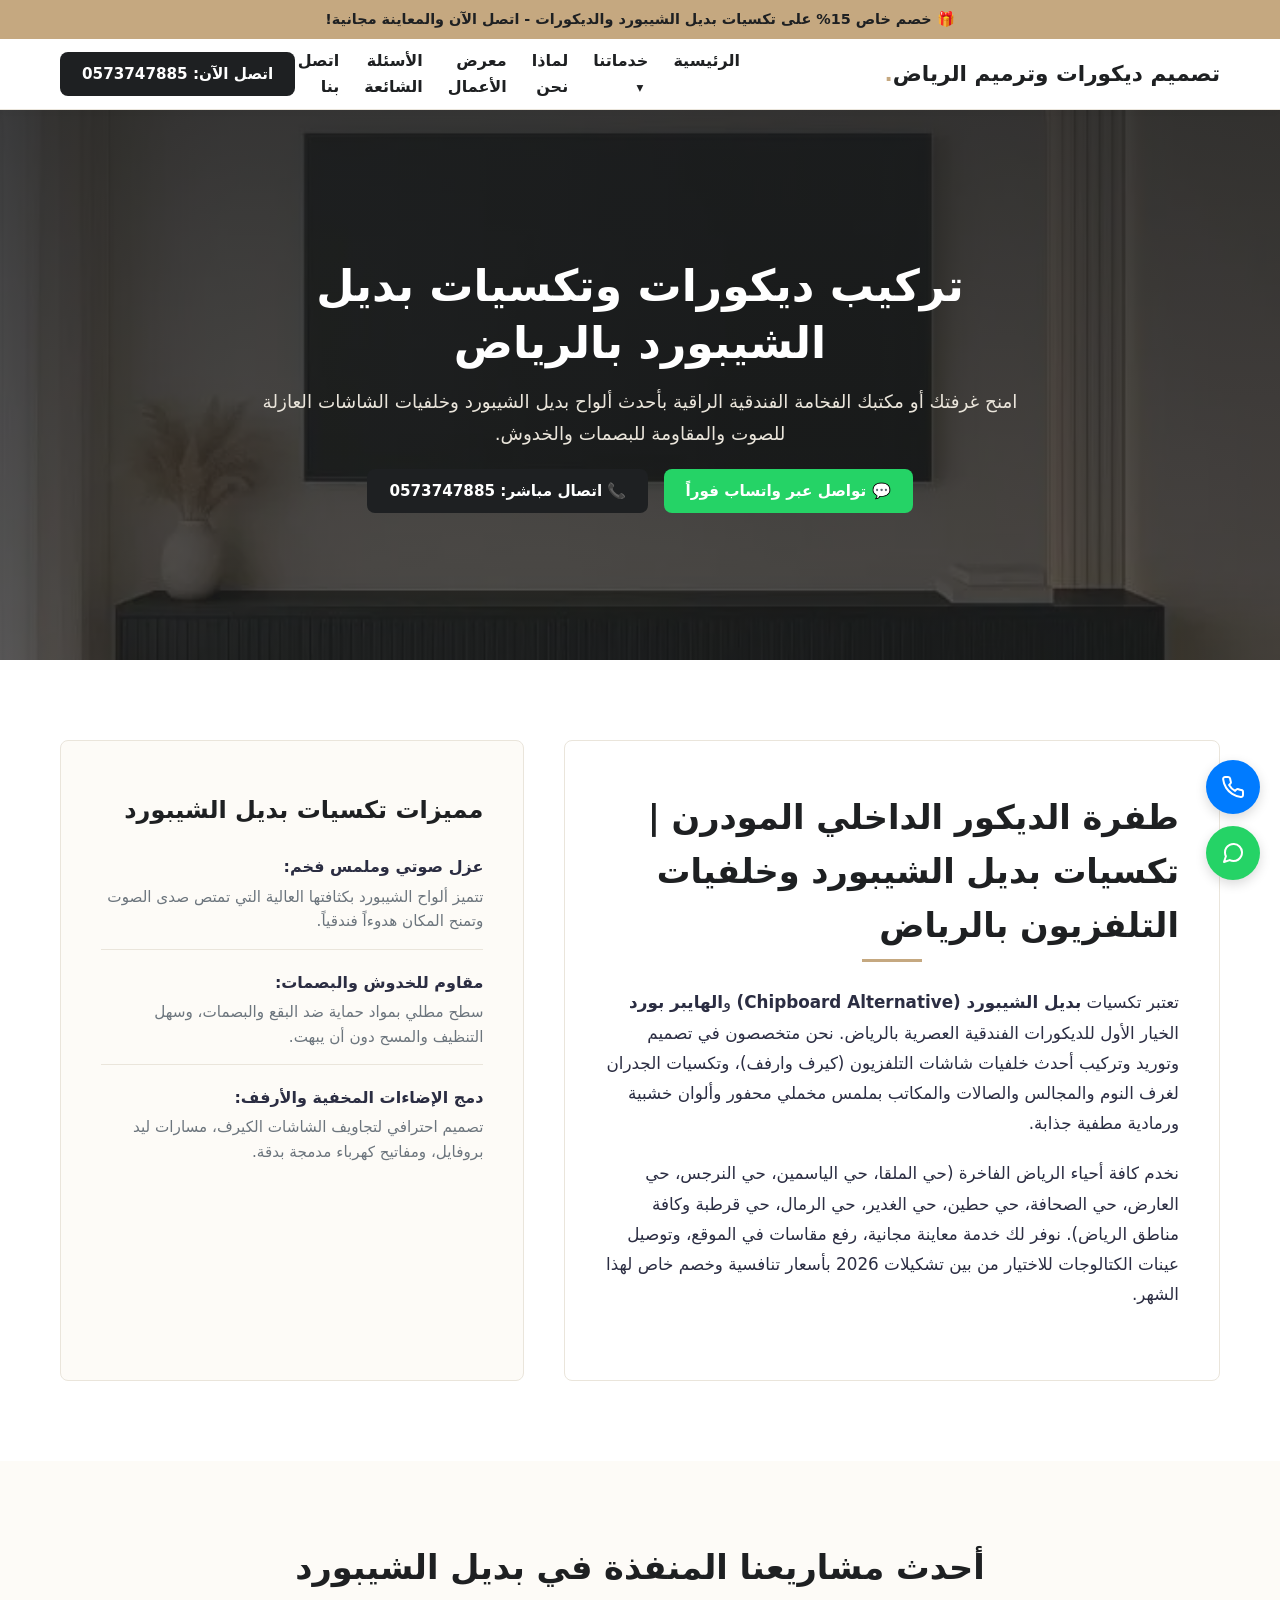
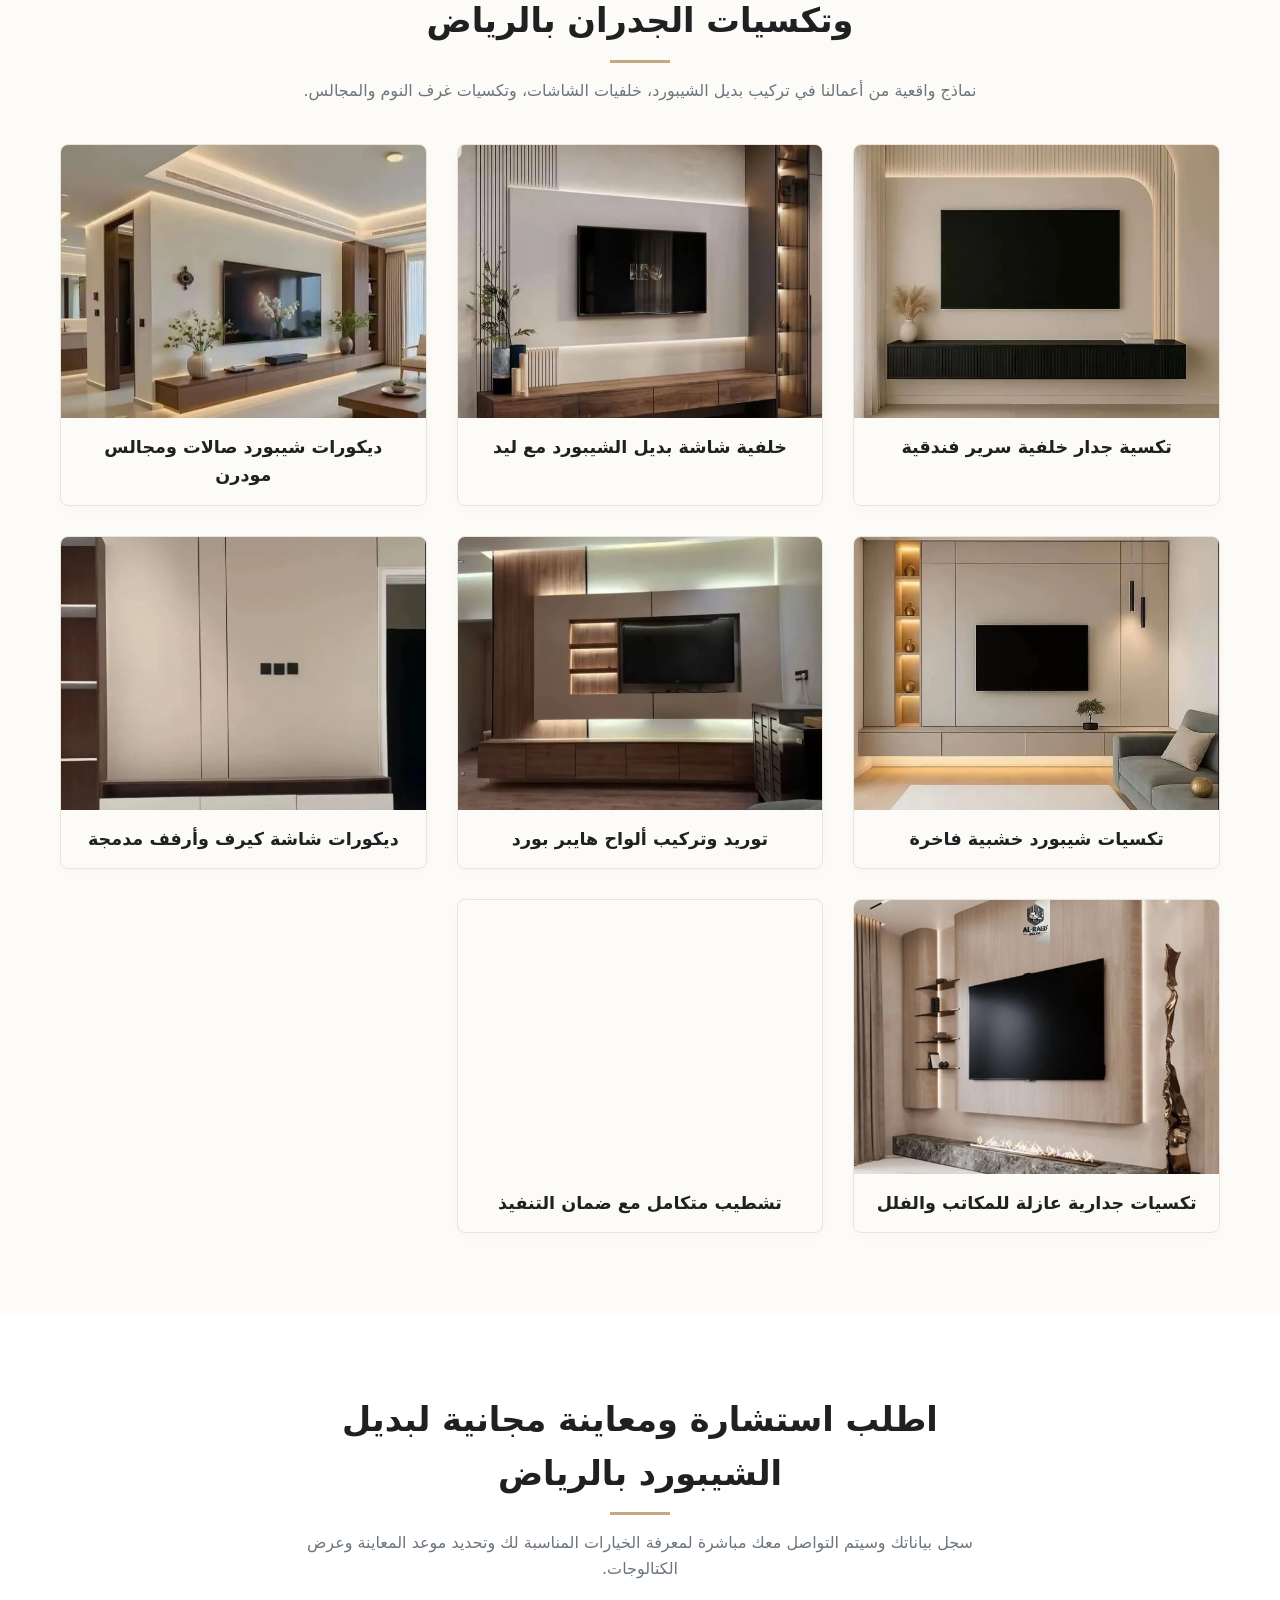
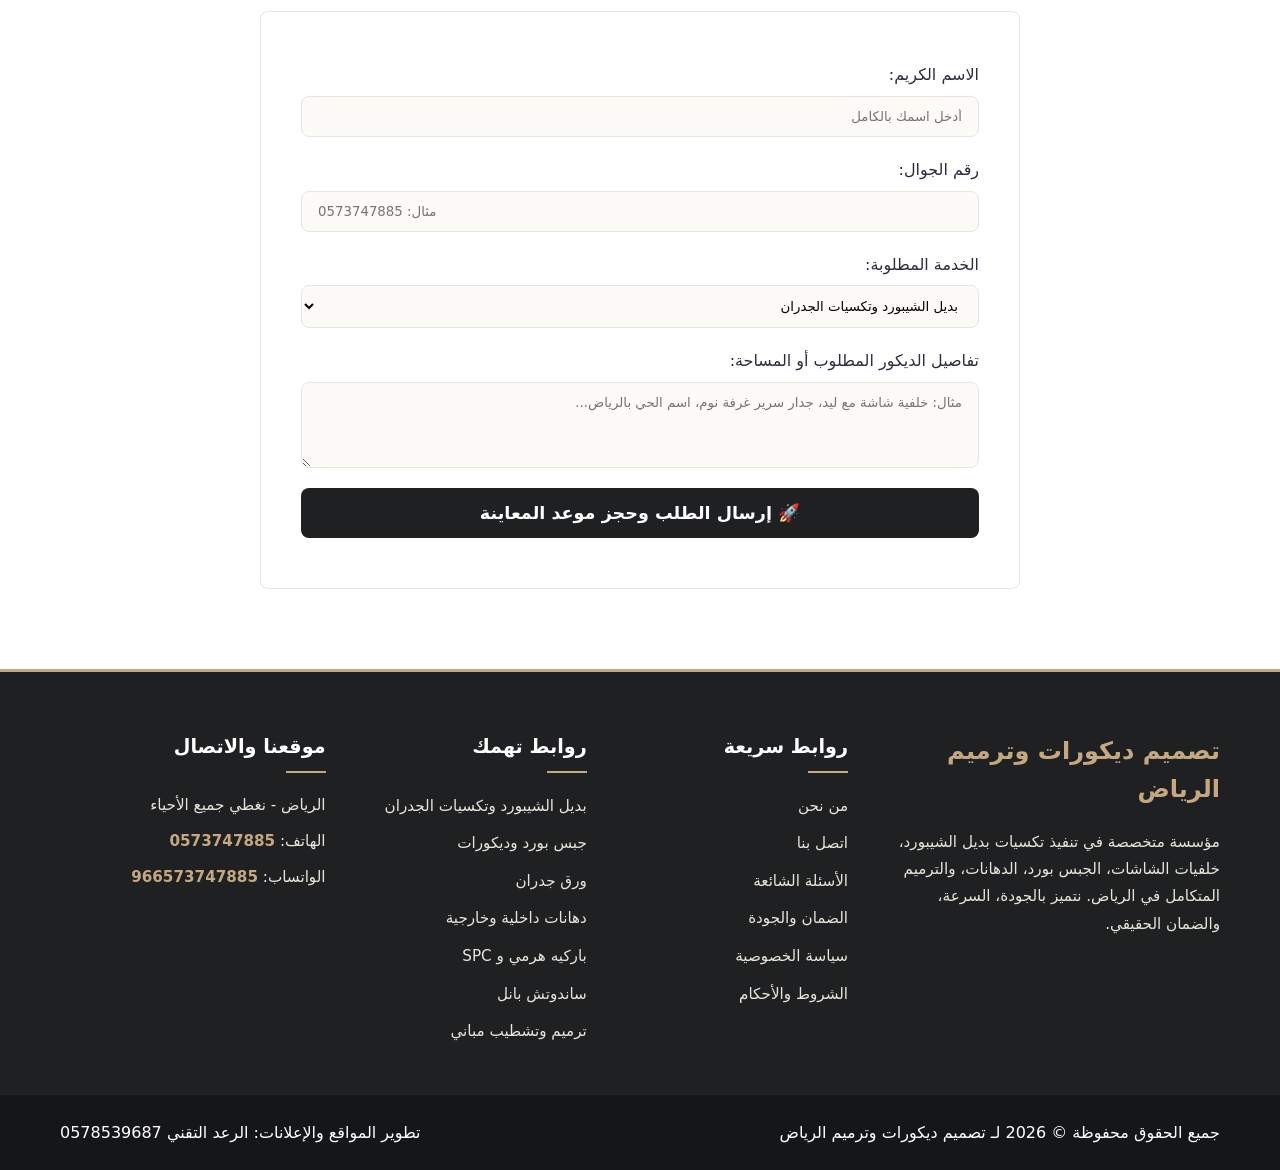
<file: chipboard-alternative.html>
<!DOCTYPE html>
<html lang="ar" dir="rtl">
<head>
  <meta charset="UTF-8">
  <meta name="viewport" content="width=device-width, initial-scale=1.0">
  
  <!-- SEO Primary Meta Tags -->
  <title>تركيب بديل الشيبورد بالرياض | تكسيات جدران وديكورات شاشات فندقية</title>
  <meta name="description" content="أفضل معلم تركيب بديل الشيبورد بالرياض. تصميم تكسيات جدران فندقية، خلفيات شاشات تلفزيون كيرف، غرف نوم ومجالس عازلة للصوت ومقاومة للبصمات. عينات ومعاينة مجانية.">
  <meta name="keywords" content="بديل الشيبورد الرياض, تركيب بديل الشيبورد الرياض, تكسيات بديل الشيبورد, شيبورد خلفية تلفزيون, خلفية شاشة بديل الشيبورد, معلم بديل الشيبورد الرياض, ديكور شيبورد">
  <meta name="robots" content="index, follow">
  
  <!-- رابط الـ Canonical المطلق -->
  <link rel="canonical" href="https://riyadh-painting-renovation.pages.dev/chipboard-alternative.html">

  <!-- Open Graph / Facebook -->
  <meta property="og:type" content="website">
  <meta property="og:url" content="https://riyadh-painting-renovation.pages.dev/chipboard-alternative.html">
  <meta property="og:title" content="تركيب بديل الشيبورد بالرياض | تكسيات جدران وديكورات شاشات فندقية">
  <meta property="og:description" content="أفضل معلم تركيب بديل الشيبورد وتكسيات الجدران الفندقية بالرياض. ألوان خشبية ورمادية مطفية، عزل صوتي ومقاومة للبصمات والخدوش. اطلب معاينتك المجانية الآن.">
  <meta property="og:image" content="images/chipboard-alternative (1)_result.webp">
  <meta property="og:locale" content="ar_SA">

  <!-- Twitter -->
  <meta property="twitter:card" content="summary_large_image">
  <meta property="twitter:url" content="https://riyadh-painting-renovation.pages.dev/chipboard-alternative.html">
  <meta property="twitter:title" content="تركيب بديل الشيبورد بالرياض | تكسيات جدران وديكورات شاشات فندقية">
  <meta property="twitter:description" content="أفضل معلم تركيب بديل الشيبورد وتكسيات الجدران بالرياض. تصميم خلفيات تلفزيون وسرير فندقية بأعلى دقة وأفضل الأسعار.">
  <meta property="twitter:image" content="images/chipboard-alternative (1)_result.webp">

  <!-- Stylesheets -->
  <link rel="stylesheet" href="style.css">

  <!-- Structured Data / JSON-LD for Breadcrumbs -->
  <script type="application/ld+json">
    {
      "@context": "https://schema.org",
      "@type": "BreadcrumbList",
      "itemListElement": [
        {
          "@type": "ListItem",
          "position": 1,
          "name": "الرئيسية",
          "item": "https://riyadh-painting-renovation.pages.dev/index.html"
        },
        {
          "@type": "ListItem",
          "position": 2,
          "name": "بديل الشيبورد وتكسيات الجدران",
          "item": "https://riyadh-painting-renovation.pages.dev/chipboard-alternative.html"
        }
      ]
    }
  </script>
</head>
<body class="page-service-chipboard">

  <!-- Header Section -->
  <header class="main-header">
    <div class="header-container">
      <div class="logo-area">
        <a href="index.html" class="logo" aria-label="الصفحة الرئيسية لتصميم ديكورات وترميم الرياض">
          <span class="logo-text">تصميم ديكورات وترميم الرياض</span>
        </a>
      </div>
      
      <!-- Mobile Menu Toggle Button -->
      <button class="menu-toggle" aria-expanded="false" aria-controls="main-navigation" aria-label="افتح القائمة">
        <span class="bar"></span>
        <span class="bar"></span>
        <span class="bar"></span>
      </button>

      <nav id="main-navigation" class="nav-menu" aria-label="القائمة الرئيسية">
        <ul class="nav-list">
          <li><a href="index.html" class="nav-link">الرئيسية</a></li>
          <li><a href="index.html#services" class="nav-link">خدماتنا</a></li>
          <li><a href="index.html#why-us" class="nav-link">لماذا نحن</a></li>
          <li><a href="index.html#gallery" class="nav-link">معرض الأعمال</a></li>
          <li><a href="index.html#faq" class="nav-link">الأسئلة الشائعة</a></li>
          <li><a href="contact-us.html" class="nav-link">اتصل بنا</a></li>
        </ul>
      </nav>

      <div class="header-cta">
        <a href="tel:0573747885" class="cta-btn primary-cta" aria-label="طلب عرض سعر مجاني">اتصل الآن: 0573747885</a>
      </div>
    </div>
  </header>

  <main>
    <!-- Page Hero Banner -->
    <section class="hero-section" style="min-height: 48vh;" aria-label="بديل الشيبورد الرياض - ترويسة الصفحة">
      <div class="hero-overlay"></div>
      <div class="hero-image-wrapper">
        <img src="images/chipboard-alternative (1)_result.webp" alt="تركيب ديكورات وتكسيات بديل الشيبورد بالرياض" class="hero-bg-img" width="1920" height="600" loading="eager" fetchpriority="high" decoding="async">
      </div>
      <div class="hero-content container">
        <h1 class="hero-title">تركيب ديكورات وتكسيات بديل الشيبورد بالرياض</h1>
        <p class="hero-subtitle">امنح غرفتك أو مكتبك الفخامة الفندقية الراقية بأحدث ألواح بديل الشيبورد وخلفيات الشاشات العازلة للصوت والمقاومة للبصمات والخدوش.</p>
        <div style="margin-top: 20px;">
          <a href="https://wa.me/966573747885?text=السلام%20عليكم،%20جيتك%20من%20اعلان%20قوقل%20لطلب%20خدمة%20بديل%20الشيبورد" class="cta-btn primary-cta" style="display: inline-block; background-color: #25d366; color: #fff; margin-left: 10px;" target="_blank" rel="noopener noreferrer">💬 تواصل عبر واتساب فوراً</a>
          <a href="tel:0573747885" class="cta-btn primary-cta" style="display: inline-block;">📞 اتصال مباشر: 0573747885</a>
        </div>
      </div>
    </section>

    <!-- Service Details Section with Riyadh Neighborhoods Target -->
    <section class="section-padding" style="background-color: var(--bg-white);" aria-labelledby="chipboard-details-heading">
      <div class="container">
        <div class="contact-layout">
          <div class="contact-form-wrapper" style="flex: 1.2;">
            <h2 id="chipboard-details-heading" class="section-title" style="text-align: right; margin-bottom: 25px; padding-bottom: 10px;">طفرة الديكور الداخلي المودرن | تكسيات بديل الشيبورد وخلفيات التلفزيون بالرياض</h2>
            <p style="font-size: 1.05rem; line-height: 1.8; color: var(--text-main); margin-bottom: 20px;">
              تعتبر تكسيات <strong>بديل الشيبورد (Chipboard Alternative)</strong> و<strong>الهايبر بورد</strong> الخيار الأول للديكورات الفندقية العصرية بالرياض. نحن متخصصون في تصميم وتوريد وتركيب أحدث خلفيات شاشات التلفزيون (كيرف وارفف)، وتكسيات الجدران لغرف النوم والمجالس والصالات والمكاتب بملمس مخملي محفور وألوان خشبية ورمادية مطفية جذابة.
            </p>
            <p style="font-size: 1.05rem; line-height: 1.8; color: var(--text-main); margin-bottom: 20px;">
              نخدم كافة أحياء الرياض الفاخرة (حي الملقا، حي الياسمين، حي النرجس، حي العارض، حي الصحافة، حي حطين، حي الغدير، حي الرمال، حي قرطبة وكافة مناطق الرياض). نوفر لك خدمة معاينة مجانية، رفع مقاسات في الموقع، وتوصيل عينات الكتالوجات للاختيار من بين تشكيلات 2026 بأسعار تنافسية وخصم خاص لهذا الشهر.
            </p>
          </div>
          
          <div class="contact-info" style="flex: 0.8; background-color: var(--bg-light); border: 1px solid var(--border-color); color: var(--text-main);">
            <h3 class="info-title" style="color: var(--secondary-color);">مميزات تكسيات بديل الشيبورد</h3>
            <div class="info-details" style="margin-top: 25px;">
              <div class="info-block" style="border-bottom-color: var(--border-color);">
                <strong>عزل صوتي وملمس فخم:</strong>
                <span style="color: var(--text-muted); font-size: 0.95rem;">تتميز ألواح الشيبورد بكثافتها العالية التي تمتص صدى الصوت وتمنح المكان هدوءاً فندقياً.</span>
              </div>
              <div class="info-block" style="border-bottom-color: var(--border-color);">
                <strong>مقاوم للخدوش والبصمات:</strong>
                <span style="color: var(--text-muted); font-size: 0.95rem;">سطح مطلي بمواد حماية ضد البقع والبصمات، وسهل التنظيف والمسح دون أن يبهت.</span>
              </div>
              <div class="info-block" style="border-bottom: none;">
                <strong>دمج الإضاءات المخفية والأرفف:</strong>
                <span style="color: var(--text-muted); font-size: 0.95rem;">تصميم احترافي لتجاويف الشاشات الكيرف، مسارات ليد بروفايل، ومفاتيح كهرباء مدمجة بدقة.</span>
              </div>
            </div>
          </div>
        </div>
      </div>
    </section>

    <!-- Dedicated Showcase Gallery for Chipboard (8 Actual Images from GitHub Repository) -->
    <section class="section-padding" style="background-color: var(--bg-light);" aria-labelledby="chipboard-gallery-heading">
      <div class="container">
        <div class="section-header">
          <h2 id="chipboard-gallery-heading" class="section-title">أحدث مشاريعنا المنفذة في بديل الشيبورد وتكسيات الجدران بالرياض</h2>
          <p class="section-description">نماذج واقعية من أعمالنا في تركيب بديل الشيبورد، خلفيات الشاشات، وتكسيات غرف النوم والمجالس.</p>
        </div>

        <div class="services-grid">
          <!-- Image 1 -->
          <article class="service-card">
            <div class="service-img-wrapper">
              <img src="images/chipboard-alternative (1)_result.webp" alt="تكسيات بديل الشيبورد لغرف النوم الفندقية بالرياض" class="service-img" width="400" height="300" loading="lazy" decoding="async">
            </div>
            <div class="service-body" style="padding: 15px; text-align: center;">
              <h3 class="service-title" style="font-size: 1.1rem; margin-bottom: 0;">تكسية جدار خلفية سرير فندقية</h3>
            </div>
          </article>

          <!-- Image 2 -->
          <article class="service-card">
            <div class="service-img-wrapper">
              <img src="images/chipboard-alternative (2)_result.webp" alt="شيبورد خلفية تلفزيون وشاشة بالرياض" class="service-img" width="400" height="300" loading="lazy" decoding="async">
            </div>
            <div class="service-body" style="padding: 15px; text-align: center;">
              <h3 class="service-title" style="font-size: 1.1rem; margin-bottom: 0;">خلفية شاشة بديل الشيبورد مع ليد</h3>
            </div>
          </article>

          <!-- Image 3 -->
          <article class="service-card">
            <div class="service-img-wrapper">
              <img src="images/chipboard-alternative (3)_result.webp" alt="تكسيات جدران صالات بديل شيبورد رمادي مطفي" class="service-img" width="400" height="300" loading="lazy" decoding="async">
            </div>
            <div class="service-body" style="padding: 15px; text-align: center;">
              <h3 class="service-title" style="font-size: 1.1rem; margin-bottom: 0;">ديكورات شيبورد صالات ومجالس مودرن</h3>
            </div>
          </article>

          <!-- Image 4 -->
          <article class="service-card">
            <div class="service-img-wrapper">
              <img src="images/chipboard-alternative (4)_result.webp" alt="بديل شيبورد خشبي عازل للصوت بالرياض" class="service-img" width="400" height="300" loading="lazy" decoding="async">
            </div>
            <div class="service-body" style="padding: 15px; text-align: center;">
              <h3 class="service-title" style="font-size: 1.1rem; margin-bottom: 0;">تكسيات شيبورد خشبية فاخرة</h3>
            </div>
          </article>

          <!-- Image 5 -->
          <article class="service-card">
            <div class="service-img-wrapper">
              <img src="images/chipboard-alternative (5)_result.webp" alt="توريد وتركيب هايبر بورد بالرياض" class="service-img" width="400" height="300" loading="lazy" decoding="async">
            </div>
            <div class="service-body" style="padding: 15px; text-align: center;">
              <h3 class="service-title" style="font-size: 1.1rem; margin-bottom: 0;">توريد وتركيب ألواح هايبر بورد</h3>
            </div>
          </article>

          <!-- Image 7 -->
          <article class="service-card">
            <div class="service-img-wrapper">
              <img src="images/chipboard-alternative (7)_result.webp" alt="ديكور شاشه كيرف وارفف بديل شيبورد" class="service-img" width="400" height="300" loading="lazy" decoding="async">
            </div>
            <div class="service-body" style="padding: 15px; text-align: center;">
              <h3 class="service-title" style="font-size: 1.1rem; margin-bottom: 0;">ديكورات شاشة كيرف وأرفف مدمجة</h3>
            </div>
          </article>

          <!-- Image 8 -->
          <article class="service-card">
            <div class="service-img-wrapper">
              <img src="images/chipboard-alternative (8)_result.webp" alt="معلم تركيب بديل الشيبورد في الرياض" class="service-img" width="400" height="300" loading="lazy" decoding="async">
            </div>
            <div class="service-body" style="padding: 15px; text-align: center;">
              <h3 class="service-title" style="font-size: 1.1rem; margin-bottom: 0;">تكسيات جدارية عازلة للمكاتب والفلل</h3>
            </div>
          </article>

          <!-- Image 9 -->
          <article class="service-card">
            <div class="service-img-wrapper">
              <img src="images/chipboard-alternative (9)_result.webp" alt="تشطيب بديل شيبورد جدران بالرياض" class="service-img" width="400" height="300" loading="lazy" decoding="async">
            </div>
            <div class="service-body" style="padding: 15px; text-align: center;">
              <h3 class="service-title" style="font-size: 1.1rem; margin-bottom: 0;">تشطيب متكامل مع ضمان التنفيذ</h3>
            </div>
          </article>
        </div>
      </div>
    </section>

    <!-- Instant Quote Form Section for Service Conversion -->
    <section class="section-padding" style="background-color: var(--bg-white);" aria-labelledby="chipboard-form-heading">
      <div class="container" style="max-width: 800px;">
        <div class="section-header" style="margin-bottom: 30px;">
          <h2 id="chipboard-form-heading" class="section-title">اطلب استشارة ومعاينة مجانية لبديل الشيبورد بالرياض</h2>
          <p class="section-description">سجل بياناتك وسيتم التواصل معك مباشرة لمعرفة الخيارات المناسبة لك وتحديد موعد المعاينة وعرض الكتالوجات.</p>
        </div>

        <div class="contact-form-wrapper">
          <form id="quote-form" action="javascript:void(0);" class="quote-form">
            <div class="form-group">
              <label for="client_name">الاسم الكريم:</label>
              <input type="text" id="client_name" name="name" required placeholder="أدخل اسمك بالكامل" class="form-input">
            </div>

            <div class="form-group">
              <label for="client_phone">رقم الجوال:</label>
              <input type="tel" id="client_phone" name="phone" required placeholder="مثال: 0573747885" class="form-input" pattern="^(05)([0-9]{8})$">
            </div>

            <!-- تثبيت خيار بديل الشيبورد تلقائياً -->
            <div class="form-group">
              <label for="service_type">الخدمة المطلوبة:</label>
              <select id="service_type" name="service" required class="form-input">
                <option value="بديل الشيبورد وتكسيات الجدران" selected>بديل الشيبورد وتكسيات الجدران</option>
                <option value="شيبورد خلفيات تلفزيون وشاشات">شيبورد خلفيات تلفزيون وشاشات</option>
                <option value="تكسيات غرف نوم ومجالس فندقية">تكسيات غرف نوم ومجالس فندقية</option>
                <option value="توريد وتركيب هايبر بورد">توريد وتركيب هايبر بورد</option>
                <option value="جبس بورد وديكورات">جبس بورد وديكورات</option>
                <option value="دهانات وتشطيبات">دهانات وتشطيبات</option>
              </select>
            </div>

            <div class="form-group">
              <label for="project_details">تفاصيل الديكور المطلوب أو المساحة:</label>
              <textarea id="project_details" name="details" rows="4" placeholder="مثال: خلفية شاشة مع ليد، جدار سرير غرفة نوم، اسم الحي بالرياض..." class="form-input"></textarea>
            </div>

            <button type="submit" class="btn btn-submit-form" id="submit-btn">🚀 إرسال الطلب وحجز موعد المعاينة</button>
          </form>
        </div>
      </div>
    </section>
  </main>

  <!-- Footer Section -->
  <footer class="main-footer">
    <div class="container footer-container">
      <div class="footer-brand">
        <span class="footer-logo">تصميم ديكورات وترميم الرياض</span>
        <p class="footer-about">مؤسسة متخصصة في تنفيذ أحدث ديكورات وتكسيات بديل الشيبورد، خلفيات الشاشات، الجبس بورد، والتشطيب الفاخر بالرياض بأعلى دقة وضمان رسمي معتمد.</p>
      </div>

      <div class="footer-links">
        <h4 class="footer-title">روابط سريعة</h4>
        <ul class="footer-menu">
          <li><a href="index.html" class="footer-link">الرئيسية</a></li>
          <li><a href="about-us.html" class="footer-link">من نحن</a></li>
          <li><a href="contact-us.html" class="footer-link">اتصل بنا</a></li>
          <li><a href="faq.html" class="footer-link">الأسئلة الشائعة</a></li>
          <li><a href="warranty.html" class="footer-link">الضمان والجودة</a></li>
          <li><a href="privacy-policy.html" class="footer-link">سياسة الخصوصية</a></li>
        </ul>
      </div>

      <div class="footer-contact">
        <h4 class="footer-title">موقعنا والاتصال</h4>
        <p class="footer-text">المملكة العربية السعودية، منطقة الرياض</p>
        <p class="footer-text">الهاتف: <a href="tel:0573747885">0573747885</a></p>
        <p class="footer-text">الواتساب: <a href="https://wa.me/966573747885?text=السلام%20عليكم،%20جيتك%20من%20اعلان%20قوقل%20لطلب%20خدمة%20بديل%20الشيبورد" target="_blank" rel="noopener noreferrer">0573747885</a></p>
      </div>
    </div>
    <div class="footer-bottom">
      <div class="container bottom-bar">
        <p class="copyrights">جميع الحقوق محفوظة &copy; <span id="current-year"></span> لتصميم ديكورات وترميم الرياض</p>
        <p class="developer-info">تطوير المواقع والإعلانات: <a href="https://wa.me/966578539687" target="_blank" rel="noopener noreferrer" class="dev-link">طلب تصميم موقع مماثل</a></p>
      </div>
    </div>
  </footer>

  <!-- Scripts -->
  <script src="script.js" defer></script>
</body>
</html>
</file>
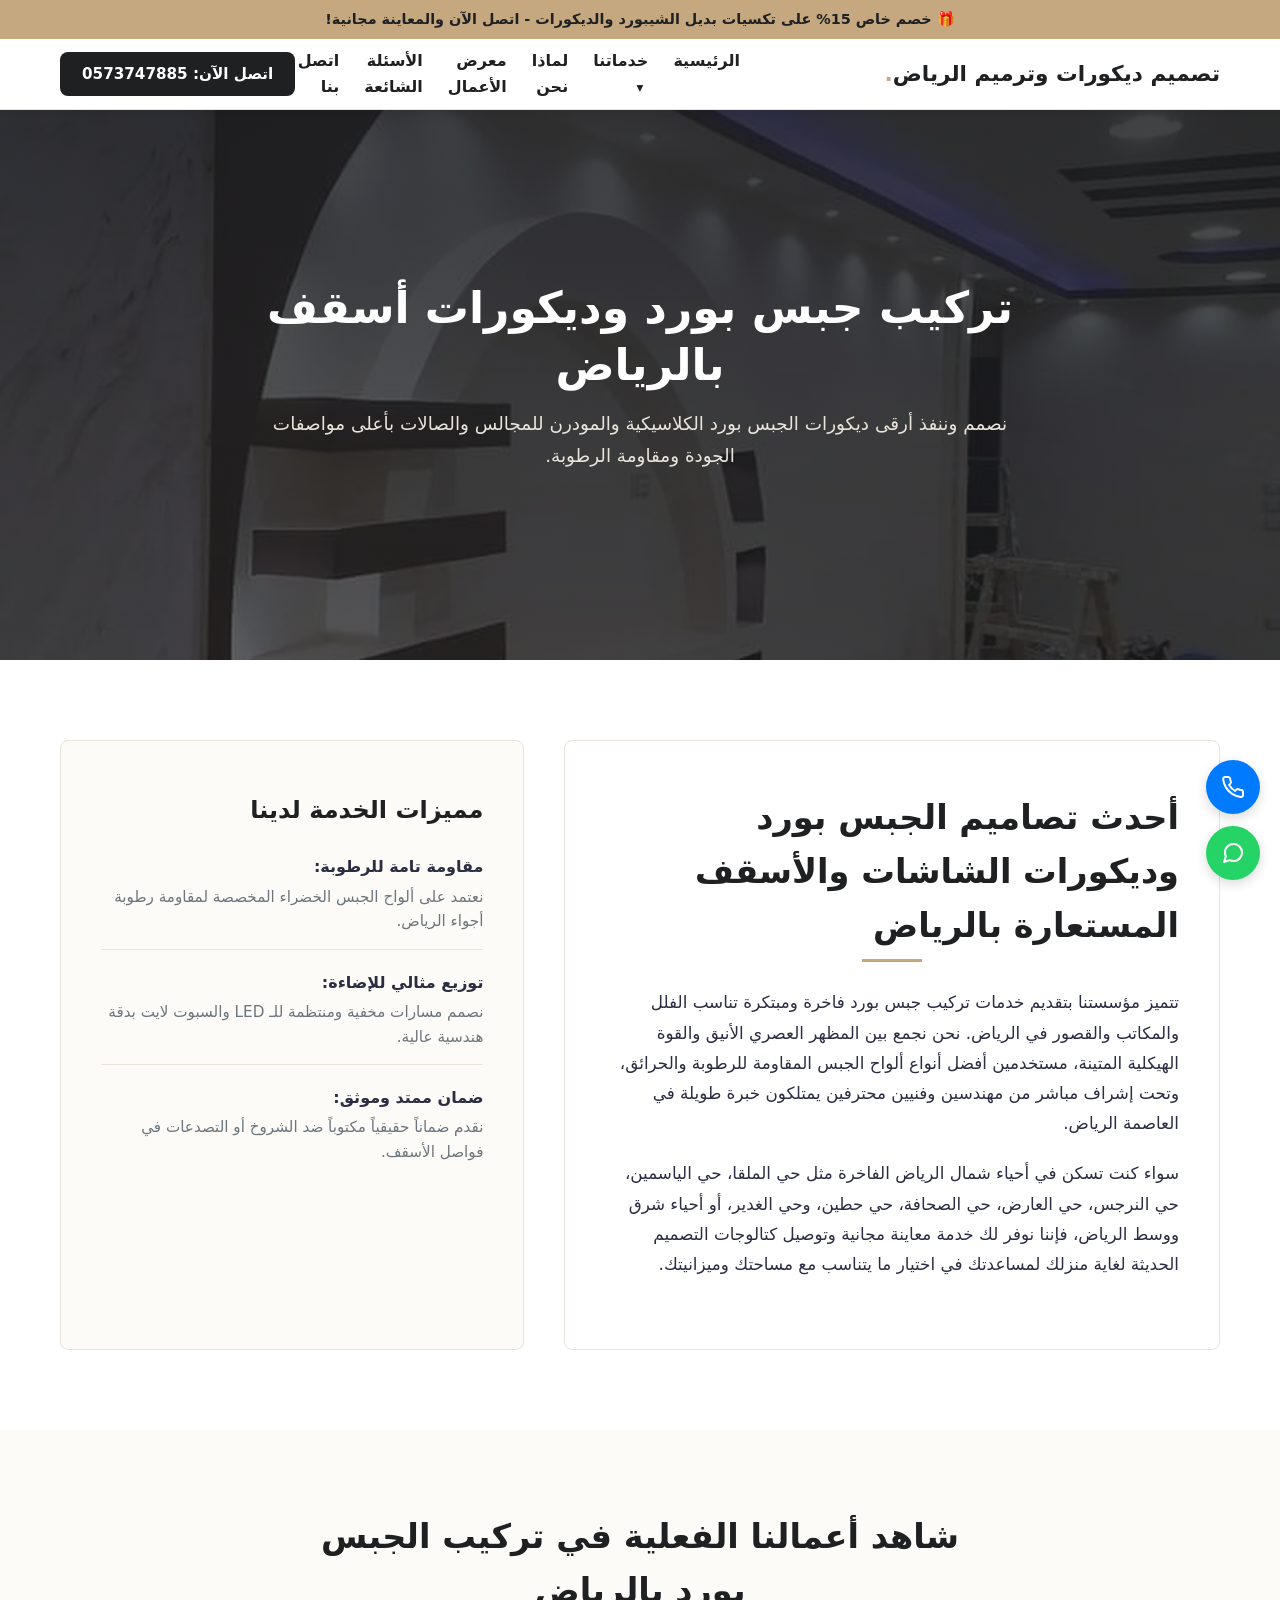
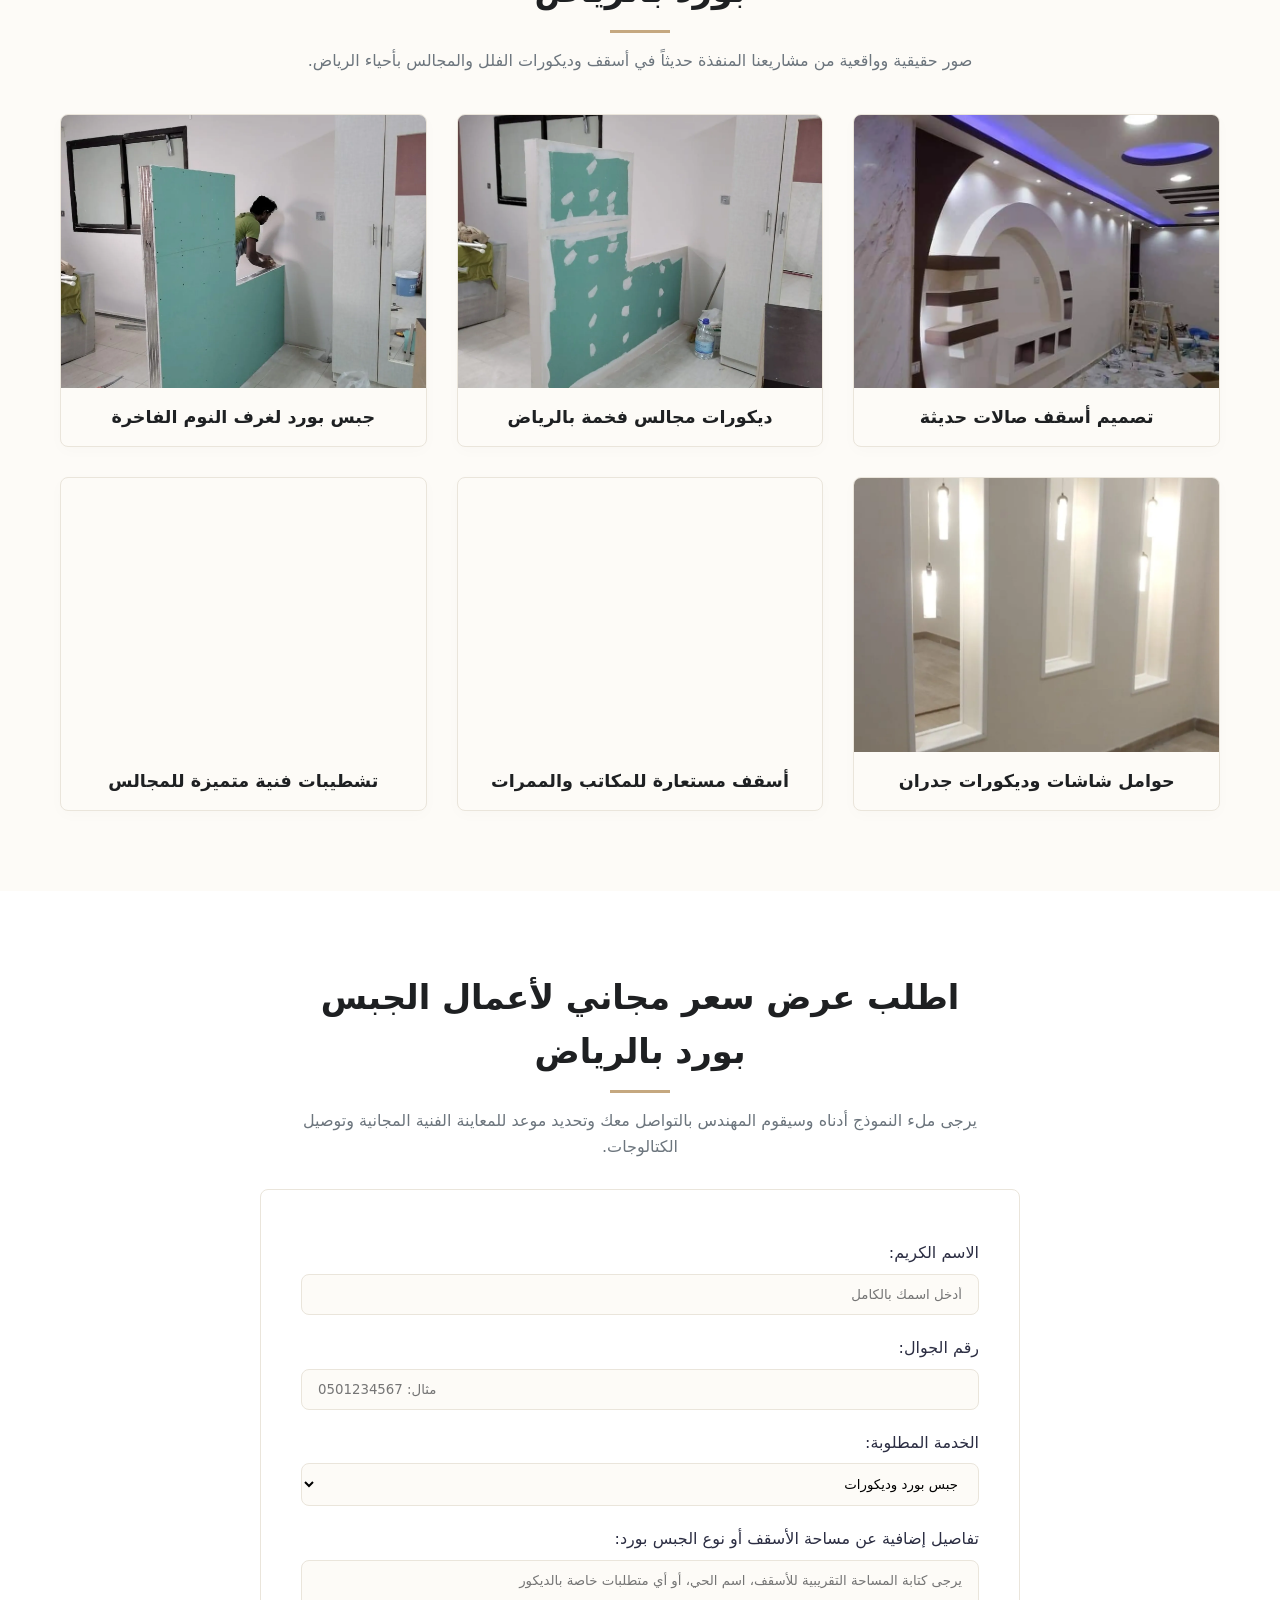
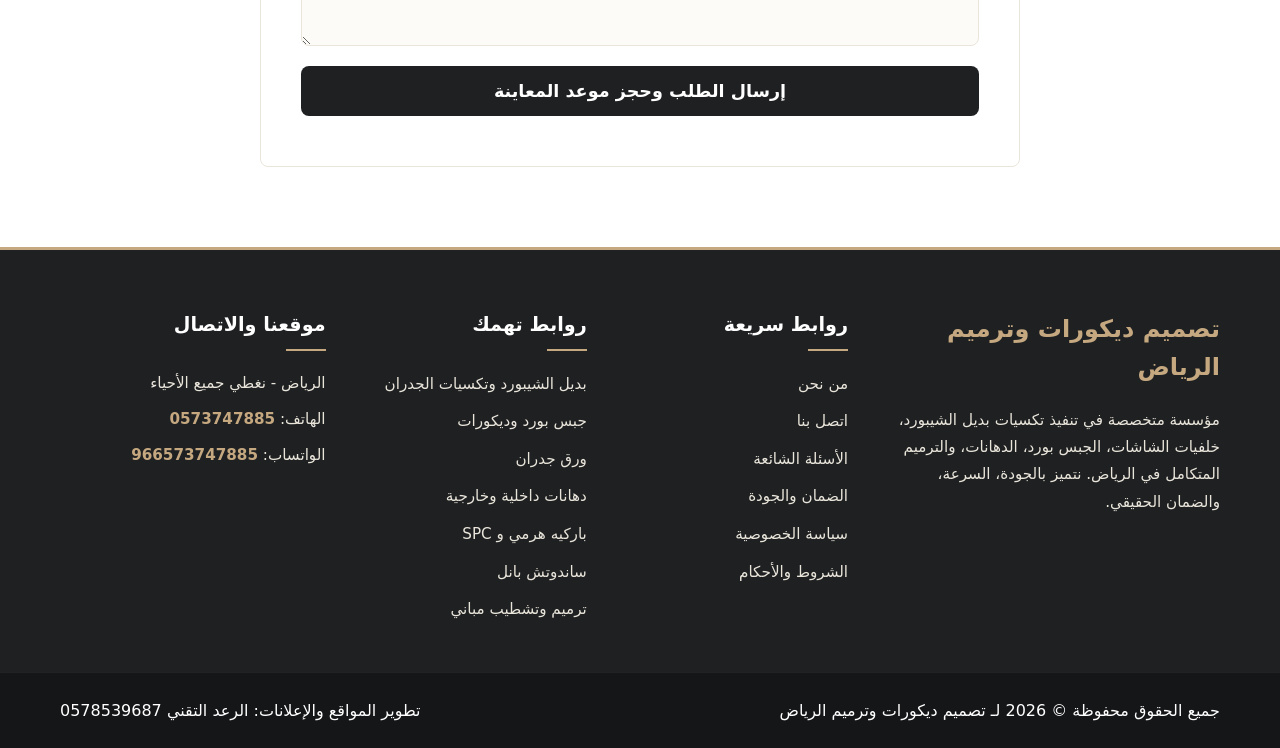
<file: gypsum.html>
<!DOCTYPE html>
<html lang="ar" dir="rtl">
<head>
  <meta charset="UTF-8">
  <meta name="viewport" content="width=device-width, initial-scale=1.0">
  
  <!-- SEO Primary Meta Tags -->
  <title>تركيب جبس بورد بالرياض | ديكورات جبس بورد حديثة ومقاومة للرطوبة</title>
  <meta name="description" content="أفضل معلم تركيب جبس بورد بالرياض. تصميم ديكورات أسقف صالات ومجالس حديثة ومقاومة للرطوبة في أحياء شمال وشرق الرياض. شاهد صور أعمالنا الفعلية واطلب عرض سعر الآن.">
  <meta name="robots" content="index, follow">
  
  <!-- رابط الـ Canonical المطلق لضمان صحة الفهرسة ومنع المحتوى المكرر -->
  <link rel="canonical" href="https://example.com/gypsum.html">

  <!-- Open Graph / Facebook -->
  <meta property="og:type" content="website">
  <meta property="og:url" content="https://example.com/gypsum.html">
  <meta property="og:title" content="تركيب جبس بورد بالرياض | ديكورات جبس بورد حديثة ومقاومة للرطوبة">
  <meta property="og:description" content="أفضل معلم تركيب جبس بورد بالرياض. تصميم ديكورات أسقف صالات ومجالس حديثة ومقاومة للرطوبة في أحياء شمال وشرق الرياض. شاهد صور أعمالنا الفعلية واطلب عرض سعر الآن.">
  <meta property="og:image" content="https://example.com/images/gypsum/gypsum.webp">
  <meta property="og:locale" content="ar_SA">

  <!-- Twitter -->
  <meta property="twitter:card" content="summary_large_image">
  <meta property="twitter:url" content="https://example.com/gypsum.html">
  <meta property="twitter:title" content="تركيب جبس بورد بالرياض | ديكورات جبس بورد حديثة ومقاومة للرطوبة">
  <meta property="twitter:description" content="أفضل معلم تركيب جبس بورد بالرياض. تصميم ديكورات أسقف صالات ومجالس حديثة ومقاومة للرطوبة في أحياء شمال وشرق الرياض. شاهد صور أعمالنا الفعلية واطلب عرض سعر الآن.">
  <meta property="twitter:image" content="https://example.com/images/gypsum/gypsum.webp">

  <!-- Stylesheets -->
  <link rel="stylesheet" href="style.css">

  <!-- Structured Data / JSON-LD for Breadcrumbs (مسارات مطلقة كاملة) -->
  <script type="application/ld+json">
    {
      "@context": "https://schema.org",
      "@type": "BreadcrumbList",
      "itemListElement": [
        {
          "@type": "ListItem",
          "position": 1,
          "name": "الرئيسية",
          "item": "https://example.com/index.html"
        },
        {
          "@type": "ListItem",
          "position": 2,
          "name": "جبس بورد وديكورات",
          "item": "https://example.com/gypsum.html"
        }
      ]
    }
  </script>
</head>
<body class="page-service-gypsum">

  <!-- Header Section -->
  <header class="main-header">
    <div class="header-container">
      <div class="logo-area">
        <a href="index.html" class="logo" aria-label="الصفحة الرئيسية لتصميم ديكورات وترميم الرياض">
          <span class="logo-text">تصميم ديكورات وترميم الرياض</span>
        </a>
      </div>
      
      <!-- Mobile Menu Toggle Button -->
      <button class="menu-toggle" aria-expanded="false" aria-controls="main-navigation" aria-label="افتح القائمة">
        <span class="bar"></span>
        <span class="bar"></span>
        <span class="bar"></span>
      </button>

      <nav id="main-navigation" class="nav-menu" aria-label="القائمة الرئيسية">
        <ul class="nav-list">
          <li><a href="index.html" class="nav-link">الرئيسية</a></li>
          <li><a href="index.html#services" class="nav-link">خدماتنا</a></li>
          <li><a href="index.html#why-us" class="nav-link">لماذا نحن</a></li>
          <li><a href="index.html#gallery" class="nav-link">معرض الأعمال</a></li>
          <li><a href="index.html#faq" class="nav-link">الأسئلة الشائعة</a></li>
          <li><a href="contact-us.html" class="nav-link">اتصل بنا</a></li>
        </ul>
      </nav>

      <div class="header-cta">
        <a href="contact-us.html" class="cta-btn primary-cta" aria-label="طلب عرض سعر مجاني">طلب عرض سعر</a>
      </div>
    </div>
  </header>

  <main>
    <!-- Page Hero Banner -->
    <section class="hero-section" style="min-height: 45vh;" aria-label="جبس بورد الرياض - ترويسة الصفحة">
      <div class="hero-overlay"></div>
      <div class="hero-image-wrapper">
        <img src="images/gypsum/gypsum.webp" alt="تركيب جبس بورد بالرياض" class="hero-bg-img" width="1920" height="600" loading="eager" fetchpriority="high" decoding="async">
      </div>
      <div class="hero-content container">
        <h1 class="hero-title">تركيب جبس بورد وديكورات أسقف بالرياض</h1>
        <p class="hero-subtitle">نصمم وننفذ أرقى ديكورات الجبس بورد الكلاسيكية والمودرن للمجالس والصالات بأعلى مواصفات الجودة ومقاومة الرطوبة.</p>
      </div>
    </section>

    <!-- Service Details Section with Riyadh Neighborhoods Target -->
    <section class="section-padding" style="background-color: var(--bg-white);" aria-labelledby="gypsum-details-heading">
      <div class="container">
        <div class="contact-layout">
          <div class="contact-form-wrapper" style="flex: 1.2;">
            <h2 id="gypsum-details-heading" class="section-title" style="text-align: right; margin-bottom: 25px; padding-bottom: 10px;">أحدث تصاميم الجبس بورد وديكورات الشاشات والأسقف المستعارة بالرياض</h2>
            <p style="font-size: 1.05rem; line-height: 1.8; color: var(--text-main); margin-bottom: 20px;">
              تتميز مؤسستنا بتقديم خدمات تركيب جبس بورد فاخرة ومبتكرة تناسب الفلل والمكاتب والقصور في الرياض. نحن نجمع بين المظهر العصري الأنيق والقوة الهيكلية المتينة، مستخدمين أفضل أنواع ألواح الجبس المقاومة للرطوبة والحرائق، وتحت إشراف مباشر من مهندسين وفنيين محترفين يمتلكون خبرة طويلة في العاصمة الرياض.
            </p>
            <p style="font-size: 1.05rem; line-height: 1.8; color: var(--text-main); margin-bottom: 20px;">
              سواء كنت تسكن في أحياء شمال الرياض الفاخرة مثل حي الملقا، حي الياسمين، حي النرجس، حي العارض، حي الصحافة، حي حطين، وحي الغدير، أو أحياء شرق ووسط الرياض، فإننا نوفر لك خدمة معاينة مجانية وتوصيل كتالوجات التصميم الحديثة لغاية منزلك لمساعدتك في اختيار ما يتناسب مع مساحتك وميزانيتك.
            </p>
          </div>
          
          <div class="contact-info" style="flex: 0.8; background-color: var(--bg-light); border: 1px solid var(--border-color); color: var(--text-main);">
            <h3 class="info-title" style="color: var(--secondary-color);">مميزات الخدمة لدينا</h3>
            <div class="info-details" style="margin-top: 25px;">
              <div class="info-block" style="border-bottom-color: var(--border-color);">
                <strong>مقاومة تامة للرطوبة:</strong>
                <span style="color: var(--text-muted); font-size: 0.95rem;">نعتمد على ألواح الجبس الخضراء المخصصة لمقاومة رطوبة أجواء الرياض.</span>
              </div>
              <div class="info-block" style="border-bottom-color: var(--border-color);">
                <strong>توزيع مثالي للإضاءة:</strong>
                <span style="color: var(--text-muted); font-size: 0.95rem;">نصمم مسارات مخفية ومنتظمة للـ LED والسبوت لايت بدقة هندسية عالية.</span>
              </div>
              <div class="info-block" style="border-bottom: none;">
                <strong>ضمان ممتد وموثق:</strong>
                <span style="color: var(--text-muted); font-size: 0.95rem;">نقدم ضماناً حقيقياً مكتوباً ضد الشروخ أو التصدعات في فواصل الأسقف.</span>
              </div>
            </div>
          </div>
        </div>
      </div>
    </section>

    <!-- Dedicated Showcase Gallery for Gypsum (6 Actual Images from GitHub Repository) -->
    <section class="section-padding" style="background-color: var(--bg-light);" aria-labelledby="gypsum-gallery-heading">
      <div class="container">
        <div class="section-header">
          <h2 id="gypsum-gallery-heading" class="section-title">شاهد أعمالنا الفعلية في تركيب الجبس بورد بالرياض</h2>
          <p class="section-description">صور حقيقية وواقعية من مشاريعنا المنفذة حديثاً في أسقف وديكورات الفلل والمجالس بأحياء الرياض.</p>
        </div>

        <div class="services-grid">
          <!-- Image 1 (gypsum.webp) -->
          <article class="service-card">
            <div class="service-img-wrapper">
              <img src="images/gypsum/gypsum.webp" alt="أسقف جبس بورد مودرن بالرياض" class="service-img" width="400" height="300" loading="lazy" decoding="async">
            </div>
            <div class="service-body" style="padding: 15px; text-align: center;">
              <h3 class="service-title" style="font-size: 1.1rem; margin-bottom: 0;">تصميم أسقف صالات حديثة</h3>
            </div>
          </article>

          <!-- Image 2 (gypsum-2.webp) -->
          <article class="service-card">
            <div class="service-img-wrapper">
              <img src="images/gypsum/gypsum-2.webp" alt="ديكورات أسقف مجالس بالرياض" class="service-img" width="400" height="300" loading="lazy" decoding="async">
            </div>
            <div class="service-body" style="padding: 15px; text-align: center;">
              <h3 class="service-title" style="font-size: 1.1rem; margin-bottom: 0;">ديكورات مجالس فخمة بالرياض</h3>
            </div>
          </article>

          <!-- Image 3 (gypsum-3.webp) -->
          <article class="service-card">
            <div class="service-img-wrapper">
              <img src="images/gypsum/gypsum-3.webp" alt="تركيب جبس بورد غرف نوم بالرياض" class="service-img" width="400" height="300" loading="lazy" decoding="async">
            </div>
            <div class="service-body" style="padding: 15px; text-align: center;">
              <h3 class="service-title" style="font-size: 1.1rem; margin-bottom: 0;">جبس بورد لغرف النوم الفاخرة</h3>
            </div>
          </article>

          <!-- Image 4 (gypsum-4.webp) -->
          <article class="service-card">
            <div class="service-img-wrapper">
              <img src="images/gypsum/gypsum-4.webp" alt="ديكورات شاشات بلازما وجدران بالرياض" class="service-img" width="400" height="300" loading="lazy" decoding="async">
            </div>
            <div class="service-body" style="padding: 15px; text-align: center;">
              <h3 class="service-title" style="font-size: 1.1rem; margin-bottom: 0;">حوامل شاشات وديكورات جدران</h3>
            </div>
          </article>

          <!-- Image 5 (gypsum-5.webp) -->
          <article class="service-card">
            <div class="service-img-wrapper">
              <img src="images/gypsum/gypsum-5.webp" alt="أسقف مستعارة وقواطع جبسية بالرياض" class="service-img" width="400" height="300" loading="lazy" decoding="async">
            </div>
            <div class="service-body" style="padding: 15px; text-align: center;">
              <h3 class="service-title" style="font-size: 1.1rem; margin-bottom: 0;">أسقف مستعارة للمكاتب والممرات</h3>
            </div>
          </article>

          <!-- Image 6 (gypsum-14.webp) -->
          <article class="service-card">
            <div class="service-img-wrapper">
              <img src="images/gypsum/gypsum-14.webp" alt="تشطيبات جبس بورد متكاملة بالرياض" class="service-img" width="400" height="300" loading="lazy" decoding="async">
            </div>
            <div class="service-body" style="padding: 15px; text-align: center;">
              <h3 class="service-title" style="font-size: 1.1rem; margin-bottom: 0;">تشطيبات فنية متميزة للمجالس</h3>
            </div>
          </article>
        </div>
      </div>
    </section>

    <!-- Instant Quote Form Section for Service Conversion (Mapped to quote-form with no hidden elements) -->
    <section class="section-padding" style="background-color: var(--bg-white);" aria-labelledby="gypsum-form-heading">
      <div class="container" style="max-width: 800px;">
        <div class="section-header" style="margin-bottom: 30px;">
          <h2 id="gypsum-form-heading" class="section-title">اطلب عرض سعر مجاني لأعمال الجبس بورد بالرياض</h2>
          <p class="section-description">يرجى ملء النموذج أدناه وسيقوم المهندس بالتواصل معك وتحديد موعد للمعاينة الفنية المجانية وتوصيل الكتالوجات.</p>
        </div>

        <div class="contact-form-wrapper">
          <form id="quote-form" action="javascript:void(0);" class="quote-form">
            <div class="form-group">
              <label for="client_name">الاسم الكريم:</label>
              <input type="text" id="client_name" name="name" required placeholder="أدخل اسمك بالكامل" class="form-input">
            </div>

            <div class="form-group">
              <label for="client_phone">رقم الجوال:</label>
              <input type="tel" id="client_phone" name="phone" required placeholder="مثال: 0501234567" class="form-input" pattern="^(05)([0-9]{8})$">
            </div>

            <!-- يتم تثبيت اختيار الخدمة تلقائياً برمجياً لتسهيل تجربة العميل -->
            <div class="form-group">
              <label for="service_type">الخدمة المطلوبة:</label>
              <select id="service_type" name="service" required class="form-input">
                <option value="جبس بورد وديكورات" selected>جبس بورد وديكورات</option>
                <option value="ورق جدران">ورق جدران</option>
                <option value="دهانات داخلية وخارجية">دهانات داخلية وخارجية</option>
                <option value="باركيه هرميو SPC">باركيه هرميو SPC</option>
                <option value="ساندوتش بانل">ساندوتش بانل</option>
                <option value="ترميم وتشطيب مباني">ترميم وتشطيب مباني</option>
              </select>
            </div>

            <div class="form-group">
              <label for="project_details">تفاصيل إضافية عن مساحة الأسقف أو نوع الجبس بورد:</label>
              <textarea id="project_details" name="details" rows="4" placeholder="يرجى كتابة المساحة التقريبية للأسقف، اسم الحي، أو أي متطلبات خاصة بالديكور" class="form-input"></textarea>
            </div>

            <button type="submit" class="btn btn-submit-form" id="submit-btn">إرسال الطلب وحجز موعد المعاينة</button>
          </form>
        </div>
      </div>
    </section>
  </main>

  <!-- Footer Section -->
  <footer class="main-footer">
    <div class="container footer-container">
      <div class="footer-brand">
        <span class="footer-logo">تصميم ديكورات وترميم الرياض</span>
        <p class="footer-about">مؤسسة متخصصة في توفير حلول التشطيب الفني الفاخر والترميم المتكامل لكافة أنواع العقارات في الرياض. نتميز بالجودة، السرعة، والضمان الحقيقي.</p>
      </div>

      <div class="footer-links">
        <h4 class="footer-title">روابط سريعة</h4>
        <ul class="footer-menu">
          <li><a href="about-us.html" class="footer-link">من نحن</a></li>
          <li><a href="contact-us.html" class="footer-link">اتصل بنا</a></li>
          <li><a href="faq.html" class="footer-link">الأسئلة الشائعة</a></li>
          <li><a href="warranty.html" class="footer-link">الضمان والجودة</a></li>
          <li><a href="privacy-policy.html" class="footer-link">سياسة الخصوصية</a></li>
          <li><a href="terms-conditions.html" class="footer-link">الشروط والأحكام</a></li>
        </ul>
      </div>

      <div class="footer-contact">
        <h4 class="footer-title">موقعنا والاتصال</h4>
        <p class="footer-text">المملكة العربية السعودية، منطقة الرياض</p>
        <p class="footer-text">الهاتف: <a href="tel:0573747885">0573747885</a></p>
        <p class="footer-text">الواتساب: <a href="https://wa.me/966573747885">966573747885</a></p>
      </div>
    </div>
    <div class="footer-bottom">
      <div class="container bottom-bar">
        <p class="copyrights">جميع الحقوق محفوظة &copy; <span id="current-year"></span> لتصميم ديكورات وترميم الرياض</p>
        <p class="developer-info">تطوير المواقع والإعلانات: <a href="https://wa.me/966578539687" target="_blank" rel="noopener noreferrer" class="dev-link">طلب تصميم موقع مماثل</a></p>
      </div>
    </div>
  </footer>

  <!-- Scripts -->
  <script src="script.js" defer></script>
</body>
</html>
</file>
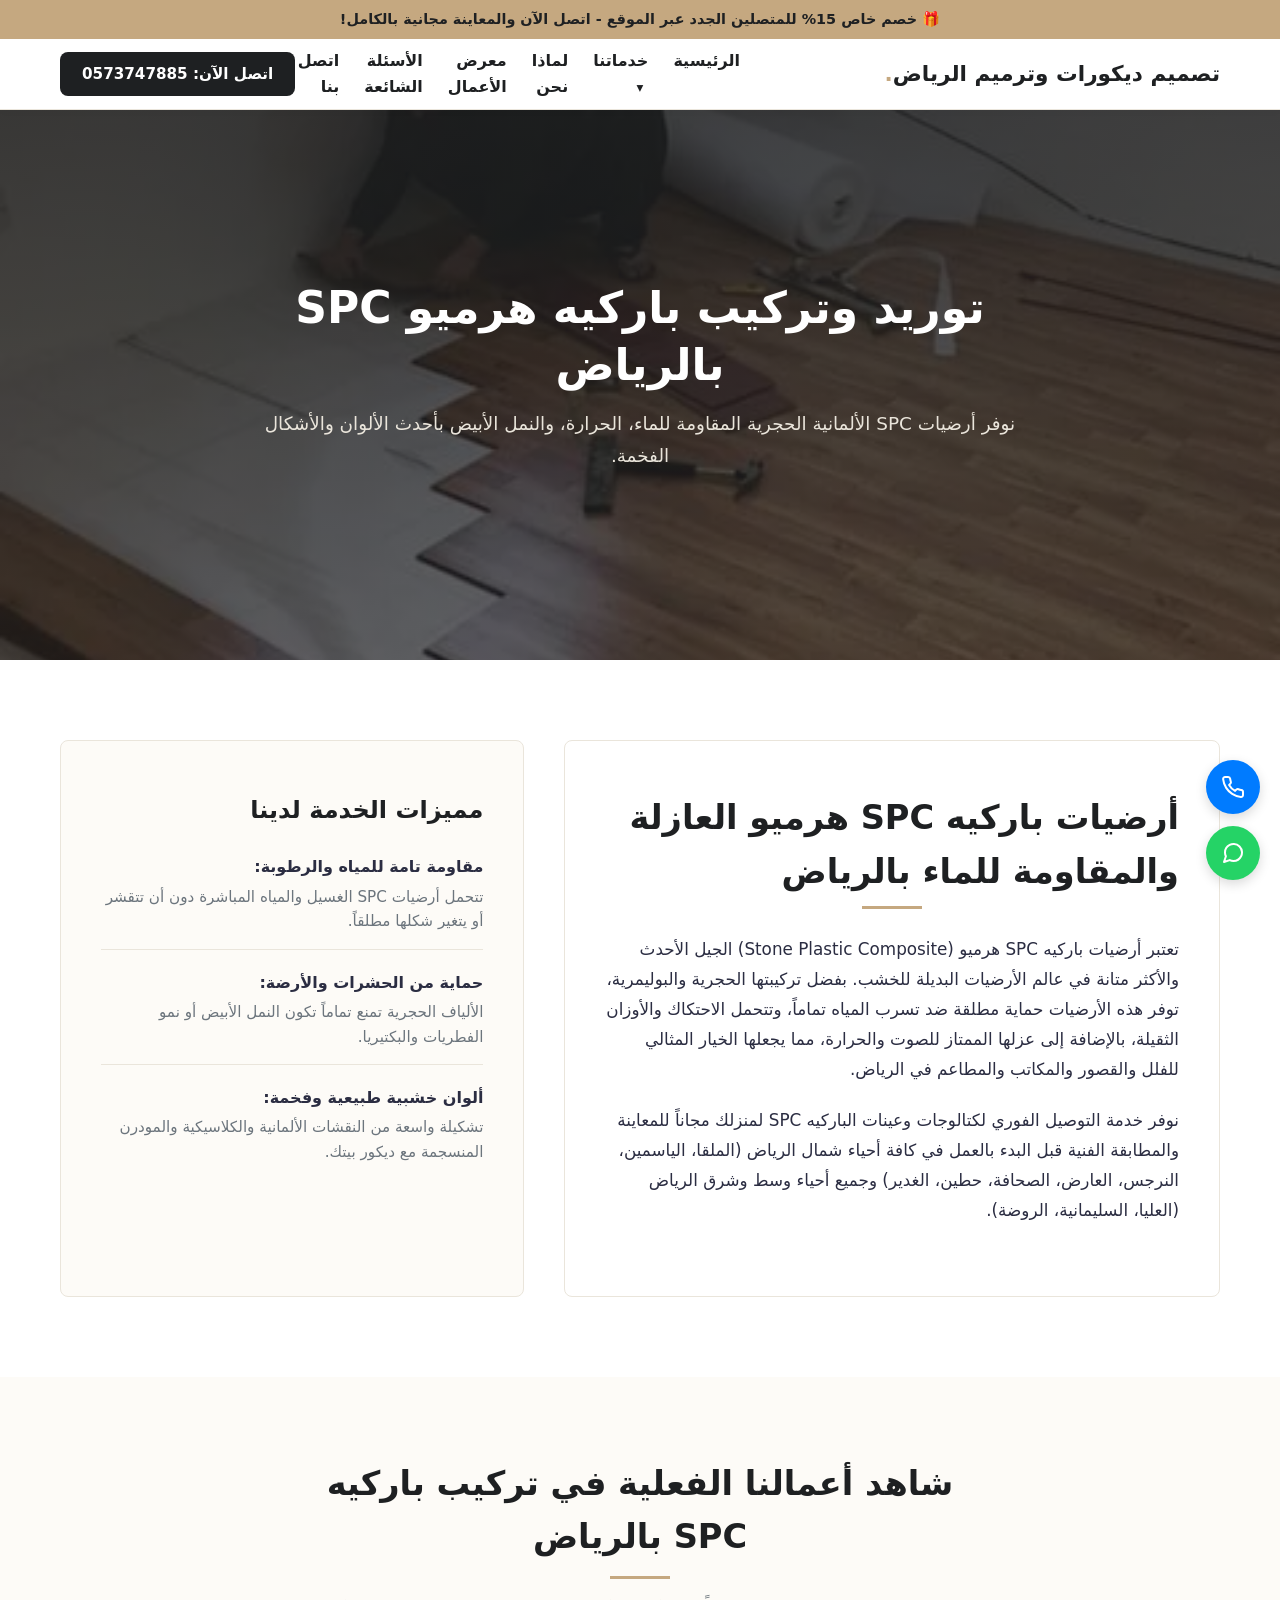
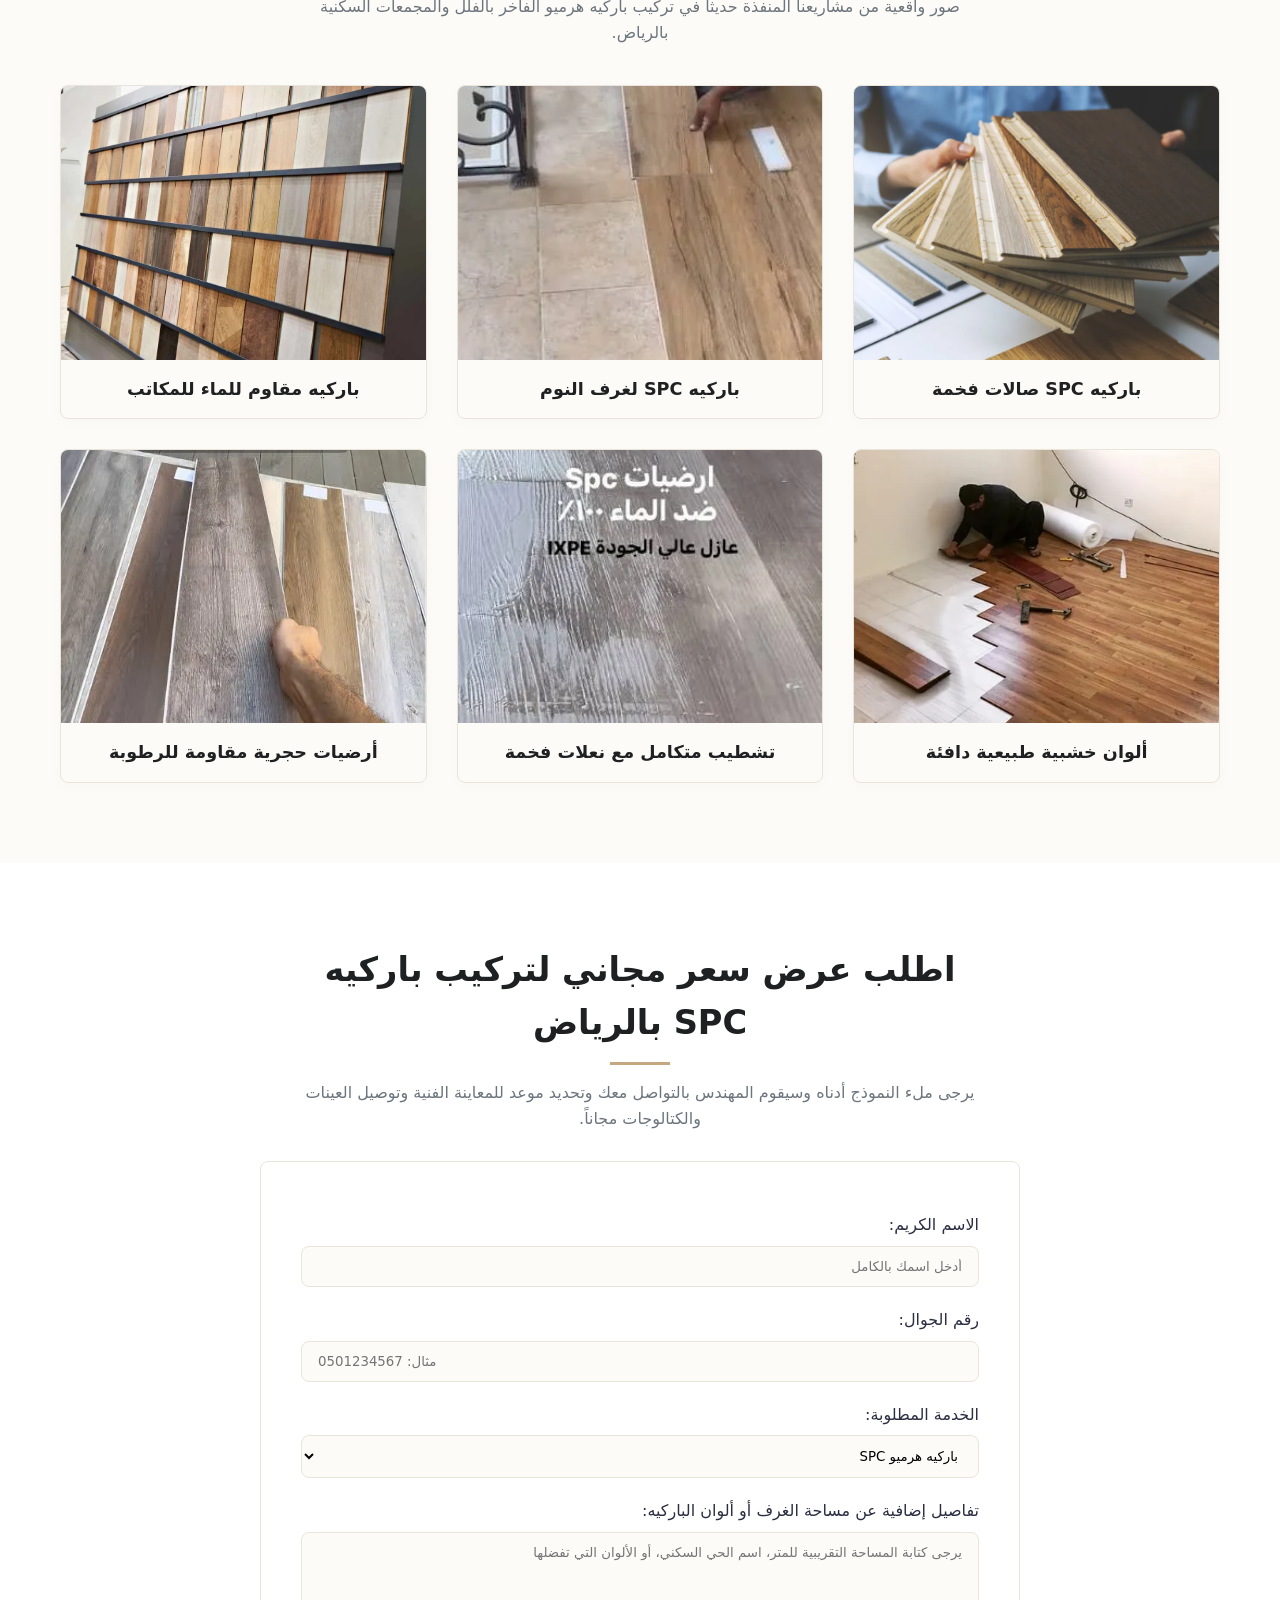
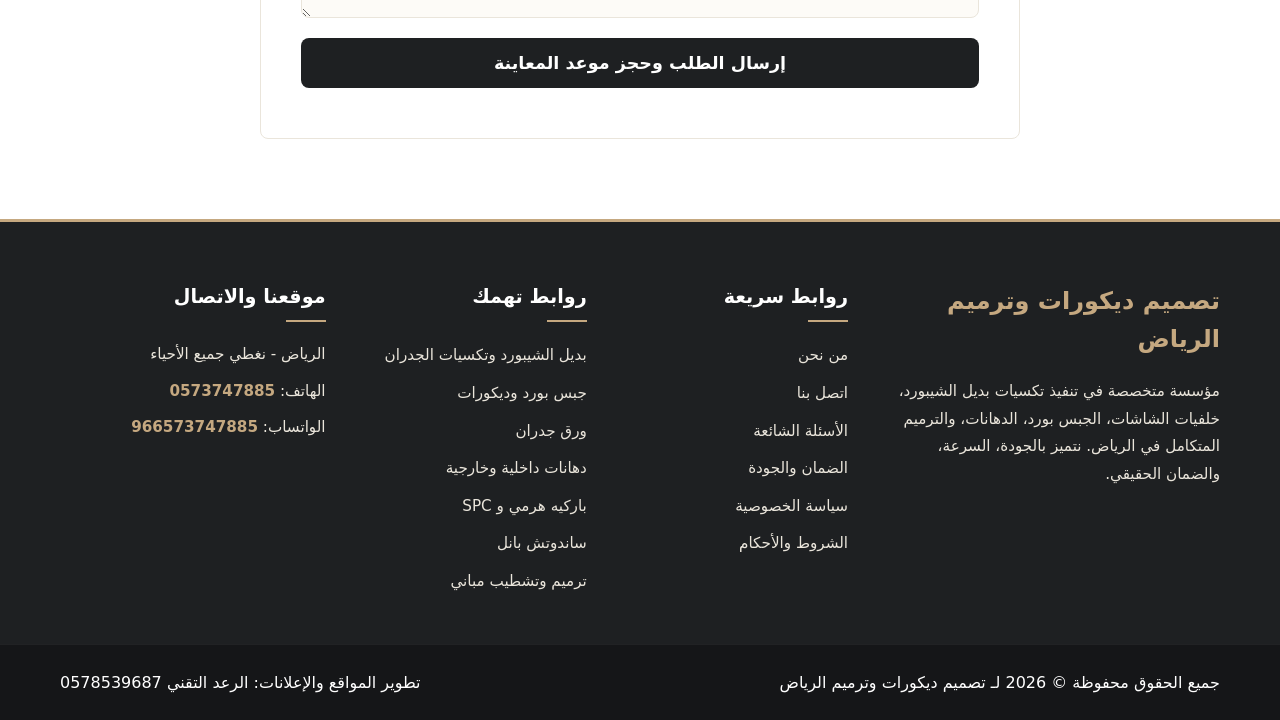
<file: parquet.html>
<!DOCTYPE html>
<html lang="ar" dir="rtl">
<head>
  <meta charset="UTF-8">
  <meta name="viewport" content="width=device-width, initial-scale=1.0">
  
  <!-- SEO Primary Meta Tags -->
  <title>باركيه هرميو SPC الرياض | توريد وتركيب أرضيات مقاومة للماء ورطوبة</title>
  <meta name="description" content="توريد وتركيب أرضيات باركيه هرميو SPC الفاخرة بالرياض. أرضيات عازلة ومقاومة للماء والرطوبة والنمل الأبيض في شمال وشرق الرياض. شاهد صور أعمالنا الفعلية واطلب عرض سعر الآن.">
  <meta name="robots" content="index, follow">
  
  <!-- رابط الـ Canonical المطلق لضمان صحة الفهرسة ومنع المحتوى المكرر -->
  <link rel="canonical" href="https://example.com/parquet.html">

  <!-- Open Graph / Facebook -->
  <meta property="og:type" content="website">
  <meta property="og:url" content="https://example.com/parquet.html">
  <meta property="og:title" content="باركيه هرميو SPC الرياض | توريد وتركيب أرضيات مقاومة للماء ورطوبة">
  <meta property="og:description" content="توريد وتركيب أرضيات باركيه هرميو SPC الفاخرة بالرياض. أرضيات عازلة ومقاومة للماء والرطوبة والنمل الأبيض في شمال وشرق الرياض. شاهد صور أعمالنا الفعلية واطلب عرض سعر الآن.">
  <meta property="og:image" content="https://example.com/images/parquet/parquet-5.webp">
  <meta property="og:locale" content="ar_SA">

  <!-- Twitter -->
  <meta property="twitter:card" content="summary_large_image">
  <meta property="twitter:url" content="https://example.com/parquet.html">
  <meta property="twitter:title" content="باركيه هرميو SPC الرياض | توريد وتركيب أرضيات مقاومة للماء ورطوبة">
  <meta property="twitter:description" content="توريد وتركيب أرضيات باركيه هرميو SPC الفاخرة بالرياض. أرضيات عازلة ومقاومة للماء والرطوبة والنمل الأبيض في شمال وشرق الرياض. شاهد صور أعمالنا الفعلية واطلب عرض سعر الآن.">
  <meta property="twitter:image" content="https://example.com/images/parquet/parquet-5.webp">

  <!-- Stylesheets -->
  <link rel="stylesheet" href="style.css">

  <!-- Structured Data / JSON-LD for Breadcrumbs (مسارات مطلقة كاملة) -->
  <script type="application/ld+json">
    {
      "@context": "https://schema.org",
      "@type": "BreadcrumbList",
      "itemListElement": [
        {
          "@type": "ListItem",
          "position": 1,
          "name": "الرئيسية",
          "item": "https://example.com/index.html"
        },
        {
          "@type": "ListItem",
          "position": 2,
          "name": "باركيه هرميو SPC",
          "item": "https://example.com/parquet.html"
        }
      ]
    }
  </script>
</head>
<body class="page-service-parquet">

  <!-- شريط الإعلان والخصومات الترويجي أعلى الصفحة مضافاً بشكل ثابت لضمان ثبات العناصر -->
  <div class="announcement-bar" role="banner">🎁 خصم خاص 15% للمتصلين الجدد عبر الموقع - اتصل الآن والمعاينة مجانية بالكامل!</div>

  <!-- Header Section -->
  <header class="main-header">
    <div class="header-container">
      <div class="logo-area">
        <a href="index.html" class="logo" aria-label="الصفحة الرئيسية لتصميم ديكورات وترميم الرياض">
          <span class="logo-text">تصميم ديكورات وترميم الرياض</span>
        </a>
      </div>
      
      <!-- Mobile Menu Toggle Button -->
      <button class="menu-toggle" aria-expanded="false" aria-controls="main-navigation" aria-label="افتح القائمة">
        <span class="bar"></span>
        <span class="bar"></span>
        <span class="bar"></span>
      </button>

      <nav id="main-navigation" class="nav-menu" aria-label="القائمة الرئيسية">
        <ul class="nav-list">
          <li><a href="index.html" class="nav-link">الرئيسية</a></li>
          <li class="nav-item-dropdown">
            <a href="index.html#services" class="nav-link dropdown-toggle" aria-haspopup="true" aria-expanded="false">خدماتنا</a>
            <ul class="dropdown-menu">
              <li><a href="gypsum.html" class="dropdown-item">جبس بورد وديكورات</a></li>
              <li><a href="walpaper.html" class="dropdown-item">ورق جدران</a></li>
              <li><a href="painting.html" class="dropdown-item">دهانات داخلية وخارجية</a></li>
              <li><a href="parquet.html" class="dropdown-item">باركيه هرميو SPC</a></li>
              <li><a href="sandwich-panel.html" class="dropdown-item">ساندوتش بانل</a></li>
              <li><a href="renovation.html" class="dropdown-item">ترميم وتشطيب مباني</a></li>
            </ul>
          </li>
          <li><a href="index.html#why-us" class="nav-link">لماذا نحن</a></li>
          <li><a href="index.html#gallery" class="nav-link">معرض الأعمال</a></li>
          <li><a href="index.html#faq" class="nav-link">الأسئلة الشائعة</a></li>
          <li><a href="contact-us.html" class="nav-link">اتصل بنا</a></li>
        </ul>
      </nav>

      <div class="header-cta">
        <a href="contact-us.html" class="cta-btn primary-cta" aria-label="طلب عرض سعر مجاني">طلب عرض سعر</a>
      </div>
    </div>
  </header>

  <main>
    <!-- Page Hero Banner -->
    <section class="hero-section" style="min-height: 45vh;" aria-label="باركيه الرياض - ترويسة الصفحة">
      <div class="hero-overlay"></div>
      <div class="hero-image-wrapper">
        <img src="images/parquet/parquet-5.webp" alt="تركيب باركيه SPC بالرياض" class="hero-bg-img" width="1920" height="600" loading="eager" fetchpriority="high" decoding="async">
      </div>
      <div class="hero-content container">
        <h1 class="hero-title">توريد وتركيب باركيه هرميو SPC بالرياض</h1>
        <p class="hero-subtitle">نوفر أرضيات SPC الألمانية الحجرية المقاومة للماء، الحرارة، والنمل الأبيض بأحدث الألوان والأشكال الفخمة.</p>
      </div>
    </section>

    <!-- Service Details Section with Riyadh Neighborhoods Target -->
    <section class="section-padding" style="background-color: var(--bg-white);" aria-labelledby="parquet-details-heading">
      <div class="container">
        <div class="contact-layout">
          <div class="contact-form-wrapper" style="flex: 1.2;">
            <h2 id="parquet-details-heading" class="section-title" style="text-align: right; margin-bottom: 25px; padding-bottom: 10px;">أرضيات باركيه SPC هرميو العازلة والمقاومة للماء بالرياض</h2>
            <p style="font-size: 1.05rem; line-height: 1.8; color: var(--text-main); margin-bottom: 20px;">
              تعتبر أرضيات باركيه SPC هرميو (Stone Plastic Composite) الجيل الأحدث والأكثر متانة في عالم الأرضيات البديلة للخشب. بفضل تركيبتها الحجرية والبوليمرية، توفر هذه الأرضيات حماية مطلقة ضد تسرب المياه تماماً، وتتحمل الاحتكاك والأوزان الثقيلة، بالإضافة إلى عزلها الممتاز للصوت والحرارة، مما يجعلها الخيار المثالي للفلل والقصور والمكاتب والمطاعم في الرياض.
            </p>
            <p style="font-size: 1.05rem; line-height: 1.8; color: var(--text-main); margin-bottom: 20px;">
              نوفر خدمة التوصيل الفوري لكتالوجات وعينات الباركيه SPC لمنزلك مجاناً للمعاينة والمطابقة الفنية قبل البدء بالعمل في كافة أحياء شمال الرياض (الملقا، الياسمين، النرجس، العارض، الصحافة، حطين، الغدير) وجميع أحياء وسط وشرق الرياض (العليا، السليمانية، الروضة).
            </p>
          </div>
          
          <div class="contact-info" style="flex: 0.8; background-color: var(--bg-light); border: 1px solid var(--border-color); color: var(--text-main);">
            <h3 class="info-title" style="color: var(--secondary-color);">مميزات الخدمة لدينا</h3>
            <div class="info-details" style="margin-top: 25px;">
              <div class="info-block" style="border-bottom-color: var(--border-color);">
                <strong>مقاومة تامة للمياه والرطوبة:</strong>
                <span style="color: var(--text-muted); font-size: 0.95rem;">تتحمل أرضيات SPC الغسيل والمياه المباشرة دون أن تتقشر أو يتغير شكلها مطلقاً.</span>
              </div>
              <div class="info-block" style="border-bottom-color: var(--border-color);">
                <strong>حماية من الحشرات والأرضة:</strong>
                <span style="color: var(--text-muted); font-size: 0.95rem;">الألياف الحجرية تمنع تماماً تكون النمل الأبيض أو نمو الفطريات والبكتيريا.</span>
              </div>
              <div class="info-block" style="border-bottom: none;">
                <strong>ألوان خشبية طبيعية وفخمة:</strong>
                <span style="color: var(--text-muted); font-size: 0.95rem;">تشكيلة واسعة من النقشات الألمانية والكلاسيكية والمودرن المنسجمة مع ديكور بيتك.</span>
              </div>
            </div>
          </div>
        </div>
      </div>
    </section>

    <!-- Showcase Gallery (تم سحب وتثبيت المسارات الحقيقية الستة الفرعية للباركيه بالترتيب الصحيح دون أي تكرار) -->
    <section class="section-padding" style="background-color: var(--bg-light);" aria-labelledby="parquet-gallery-heading">
      <div class="container">
        <div class="section-header">
          <h2 id="parquet-gallery-heading" class="section-title">شاهد أعمالنا الفعلية في تركيب باركيه SPC بالرياض</h2>
          <p class="section-description">صور واقعية من مشاريعنا المنفذة حديثاً في تركيب باركيه هرميو الفاخر بالفلل والمجمعات السكنية بالرياض.</p>
        </div>

        <div class="services-grid">
          <!-- Image 1 (parquet-16.webp) -->
          <article class="service-card">
            <div class="service-img-wrapper">
              <img src="images/parquet/parquet-16.webp" alt="تركيب باركيه SPC صالات فخمة بالرياض" class="service-img" width="400" height="300" loading="lazy" decoding="async">
            </div>
            <div class="service-body" style="padding: 15px; text-align: center;">
              <h3 class="service-title" style="font-size: 1.1rem; margin-bottom: 0;">باركيه SPC صالات فخمة</h3>
            </div>
          </article>

          <!-- Image 2 (parquet-7.webp) -->
          <article class="service-card">
            <div class="service-img-wrapper">
              <img src="images/parquet/parquet-7.webp" alt="أرضيات باركيه غرف نوم بالرياض" class="service-img" width="400" height="300" loading="lazy" decoding="async">
            </div>
            <div class="service-body" style="padding: 15px; text-align: center;">
              <h3 class="service-title" style="font-size: 1.1rem; margin-bottom: 0;">باركيه SPC لغرف النوم</h3>
            </div>
          </article>

          <!-- Image 3 (parquet-2.webp) -->
          <article class="service-card">
            <div class="service-img-wrapper">
              <img src="images/parquet/parquet-2.webp" alt="تركيب باركيه مكاتب تجارية بالرياض" class="service-img" width="400" height="300" loading="lazy" decoding="async">
            </div>
            <div class="service-body" style="padding: 15px; text-align: center;">
              <h3 class="service-title" style="font-size: 1.1rem; margin-bottom: 0;">باركيه مقاوم للماء للمكاتب</h3>
            </div>
          </article>

          <!-- Image 4 (parquet-5.webp) -->
          <article class="service-card">
            <div class="service-img-wrapper">
              <img src="images/parquet/parquet-5.webp" alt="أحدث ألوان باركيه SPC بالرياض" class="service-img" width="400" height="300" loading="lazy" decoding="async">
            </div>
            <div class="service-body" style="padding: 15px; text-align: center;">
              <h3 class="service-title" style="font-size: 1.1rem; margin-bottom: 0;">ألوان خشبية طبيعية دافئة</h3>
            </div>
          </article>

          <!-- Image 5 (parquet-9.webp) -->
          <article class="service-card">
            <div class="service-img-wrapper">
              <img src="images/parquet/parquet-9.webp" alt="تركيب نعلات وإكسسوارات باركيه بالرياض" class="service-img" width="400" height="300" loading="lazy" decoding="async">
            </div>
            <div class="service-body" style="padding: 15px; text-align: center;">
              <h3 class="service-title" style="font-size: 1.1rem; margin-bottom: 0;">تشطيب متكامل مع نعلات فخمة</h3>
            </div>
          </article>

          <!-- Image 6 (parquet-8.webp) -->
          <article class="service-card">
            <div class="service-img-wrapper">
              <img src="images/parquet/parquet-8.webp" alt="باركيه هرميو SPC ألماني فخم بالرياض" class="service-img" width="400" height="300" loading="lazy" decoding="async">
            </div>
            <div class="service-body" style="padding: 15px; text-align: center;">
              <h3 class="service-title" style="font-size: 1.1rem; margin-bottom: 0;">أرضيات حجرية مقاومة للرطوبة</h3>
            </div>
          </article>
        </div>
      </div>
    </section>

    <!-- Instant Quote Form Section for Service Conversion (Mapped to quote-form with no hidden elements) -->
    <section class="section-padding" style="background-color: var(--bg-white);" aria-labelledby="parquet-form-heading">
      <div class="container" style="max-width: 800px;">
        <div class="section-header" style="margin-bottom: 30px;">
          <h2 id="parquet-form-heading" class="section-title">اطلب عرض سعر مجاني لتركيب باركيه SPC بالرياض</h2>
          <p class="section-description">يرجى ملء النموذج أدناه وسيقوم المهندس بالتواصل معك وتحديد موعد للمعاينة الفنية وتوصيل العينات والكتالوجات مجاناً.</p>
        </div>

        <div class="contact-form-wrapper">
          <form id="quote-form" action="javascript:void(0);" class="quote-form">
            <div class="form-group">
              <label for="client_name">الاسم الكريم:</label>
              <input type="text" id="client_name" name="name" required placeholder="أدخل اسمك بالكامل" class="form-input">
            </div>

            <div class="form-group">
              <label for="client_phone">رقم الجوال:</label>
              <input type="tel" id="client_phone" name="phone" required placeholder="مثال: 0501234567" class="form-input" pattern="^(05)([0-9]{8})$">
            </div>

            <!-- يتم تثبيت اختيار الخدمة تلقائياً برمجياً لتسهيل تجربة العميل -->
            <div class="form-group">
              <label for="service_type">الخدمة المطلوبة:</label>
              <select id="service_type" name="service" required class="form-input">
                <option value="جبس بورد وديكورات">جبس بورد وديكورات</option>
                <option value="ورق جدران">ورق جدران</option>
                <option value="دهانات داخلية وخارجية">دهانات داخلية وخارجية</option>
                <option value="باركيه هرميو SPC" selected>باركيه هرميو SPC</option>
                <option value="ساندوتش بانل">ساندوتش بانل</option>
                <option value="ترميم وتشطيب مباني">ترميم وتشطيب مباني</option>
              </select>
            </div>

            <div class="form-group">
              <label for="project_details">تفاصيل إضافية عن مساحة الغرف أو ألوان الباركيه:</label>
              <textarea id="project_details" name="details" rows="4" placeholder="يرجى كتابة المساحة التقريبية للمتر، اسم الحي السكني، أو الألوان التي تفضلها" class="form-input"></textarea>
            </div>

            <button type="submit" class="btn btn-submit-form" id="submit-btn">إرسال الطلب وحجز موعد المعاينة</button>
          </form>
        </div>
      </div>
    </section>
  </main>

  <!-- Footer Section -->
  <footer class="main-footer">
    <div class="container footer-container">
      <div class="footer-brand">
        <span class="footer-logo">تصميم ديكورات وترميم الرياض</span>
        <p class="footer-about">مؤسسة متخصصة في توفير حلول التشطيب الفني الفاخر والترميم المتكامل لكافة أنواع العقارات في الرياض. نتميز بالجودة، السرعة، والضمان الحقيقي.</p>
      </div>

      <div class="footer-links">
        <h4 class="footer-title">روابط سريعة</h4>
        <ul class="footer-menu">
          <li><a href="about-us.html" class="footer-link">من نحن</a></li>
          <li><a href="contact-us.html" class="footer-link">اتصل بنا</a></li>
          <li><a href="faq.html" class="footer-link">الأسئلة الشائعة</a></li>
          <li><a href="warranty.html" class="footer-link">الضمان والجودة</a></li>
          <li><a href="privacy-policy.html" class="footer-link">سياسة الخصوصية</a></li>
          <li><a href="terms-conditions.html" class="footer-link">الشروط والأحكام</a></li>
        </ul>
      </div>

      <div class="footer-contact">
        <h4 class="footer-title">موقعنا والاتصال</h4>
        <p class="footer-text">المملكة العربية السعودية، منطقة الرياض</p>
        <p class="footer-text">الهاتف: <a href="tel:0573747885">0573747885</a></p>
        <p class="footer-text">الواتساب: <a href="https://wa.me/966573747885">966573747885</a></p>
      </div>
    </div>
    <div class="footer-bottom">
      <div class="container bottom-bar">
        <p class="copyrights">جميع الحقوق محفوظة &copy; <span id="current-year"></span> لتصميم ديكورات وترميم الرياض</p>
        <p class="developer-info">تطوير المواقع والإعلانات: <a href="https://wa.me/966578539687" target="_blank" rel="noopener noreferrer" class="dev-link">طلب تصميم موقع مماثل</a></p>
      </div>
    </div>
  </footer>

  <!-- Scripts -->
  <script src="script.js" defer></script>
</body>
</html>
</file>
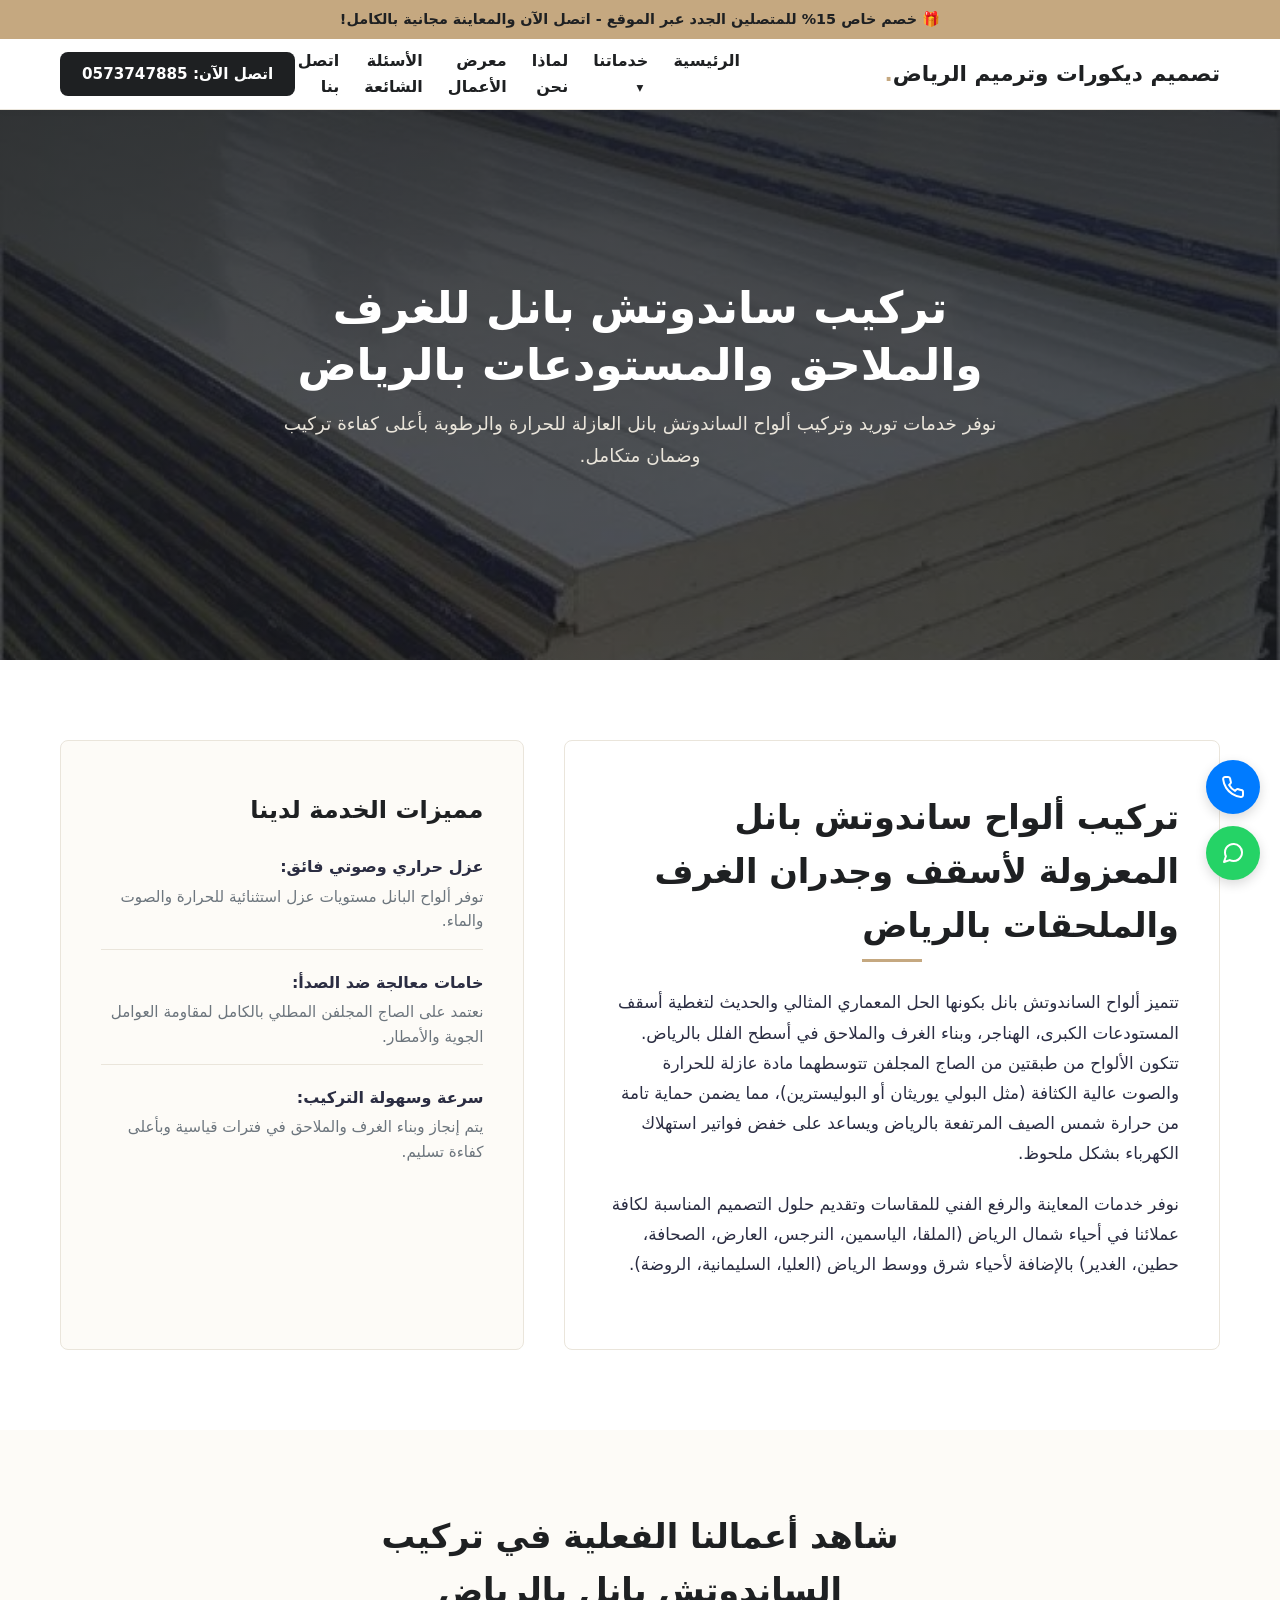
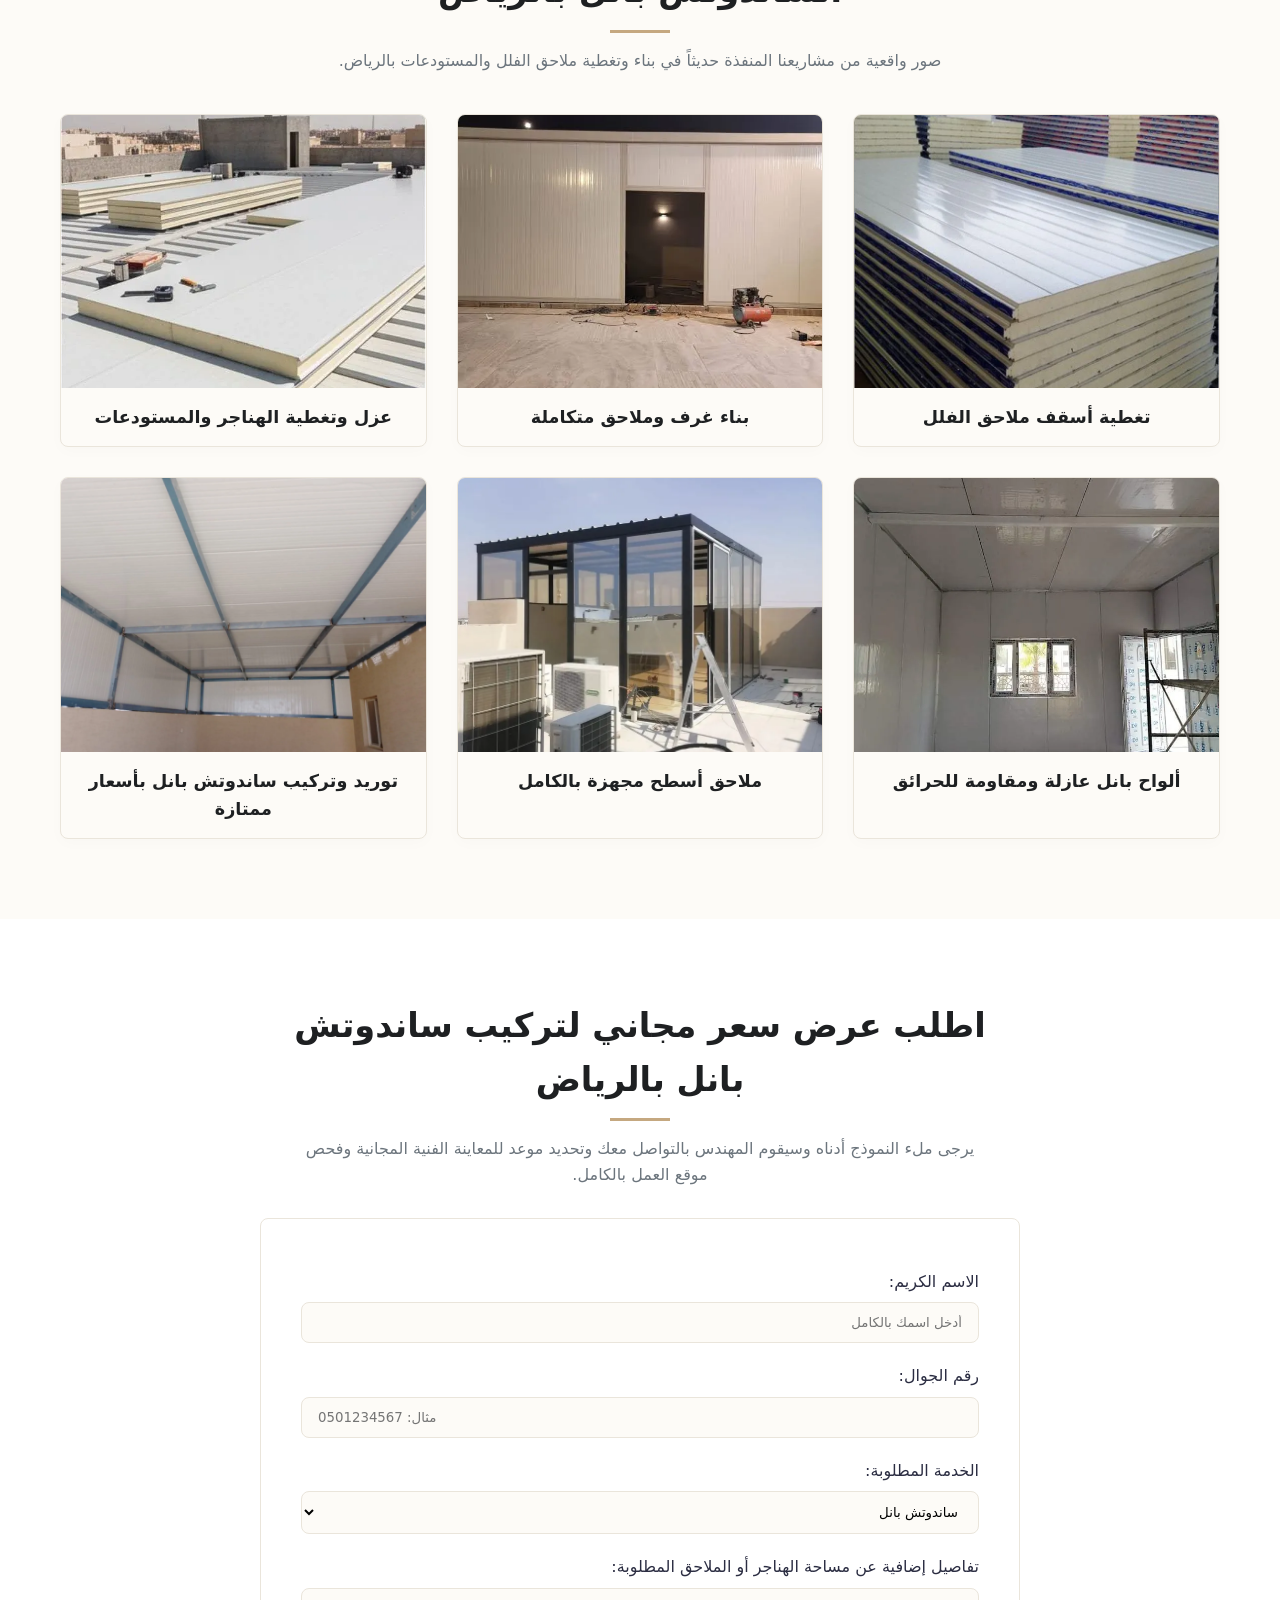
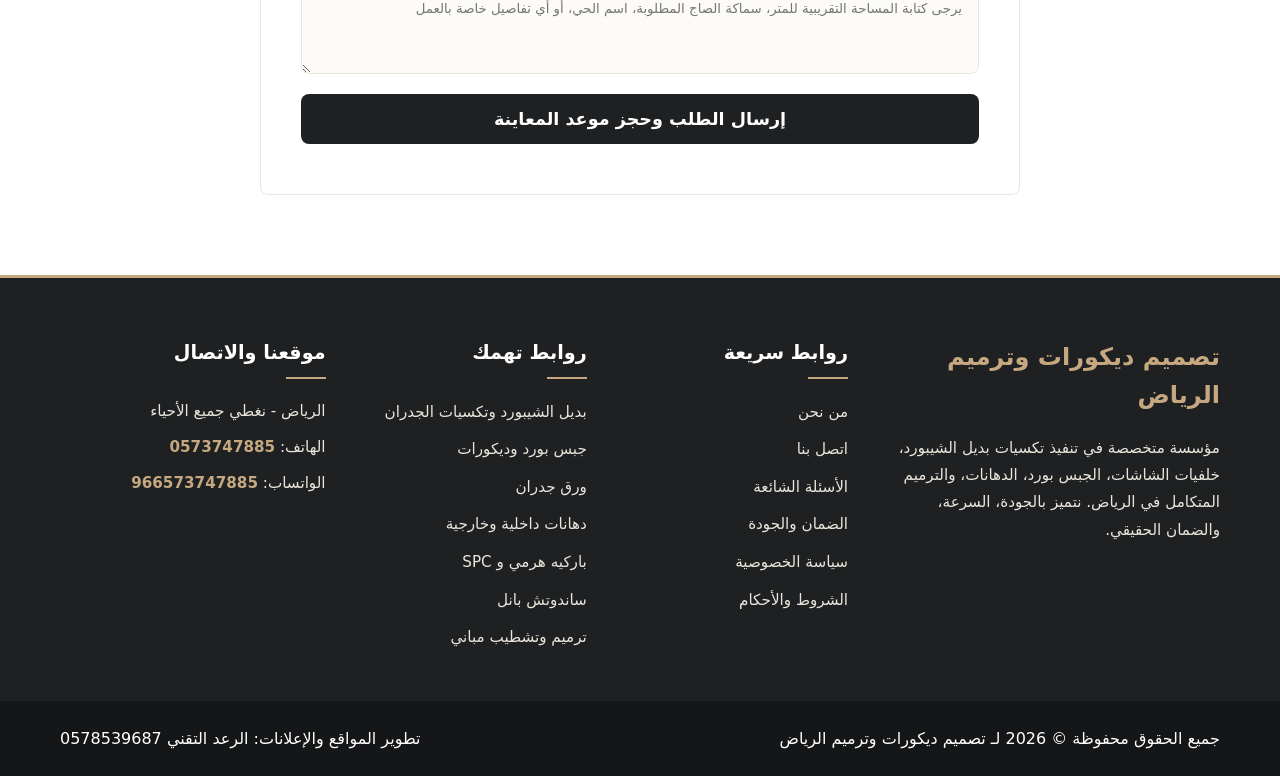
<file: sandwich-panel.html>
<!DOCTYPE html>
<html lang="ar" dir="rtl">
<head>
  <meta charset="UTF-8">
  <meta name="viewport" content="width=device-width, initial-scale=1.0">
  
  <!-- SEO Primary Meta Tags -->
  <title>تركيب ساندوتش بانل بالرياض | ألواح عازلة للحرارة والرطوبة</title>
  <meta name="description" content="أفضل مقاول تركيب ساندوتش بانل بالرياض. توريد وتركيب أسقف ساندوتش بانل وجدران عازلة ومقاومة للحرارة والرطوبة في شمال وشرق الرياض. شاهد صور أعمالنا الفعلية واطلب عرض سعر الآن.">
  <meta name="robots" content="index, follow">
  
  <!-- رابط الـ Canonical المطلق لضمان صحة الفهرسة ومنع المحتوى المكرر -->
  <link rel="canonical" href="https://example.com/sandwich-panel.html">

  <!-- Open Graph / Facebook -->
  <meta property="og:type" content="website">
  <meta property="og:url" content="https://example.com/sandwich-panel.html">
  <meta property="og:title" content="تركيب ساندوتش بانل بالرياض | ألواح عازلة للحرارة والرطوبة">
  <meta property="og:description" content="أفضل مقاول تركيب ساندوتش بانل بالرياض. توريد وتركيب أسقف ساندوتش بانل وجدران عازلة ومقاومة للحرارة والرطوبة في شمال وشرق الرياض. شاهد صور أعمالنا الفعلية واطلب عرض سعر الآن.">
  <meta property="og:image" content="https://example.com/images/sandwich-panel/sandwich-panel-1.webp">
  <meta property="og:locale" content="ar_SA">

  <!-- Twitter -->
  <meta property="twitter:card" content="summary_large_image">
  <meta property="twitter:url" content="https://example.com/sandwich-panel.html">
  <meta property="twitter:title" content="تركيب ساندوتش بانل بالرياض | ألواح عازلة للحرارة والرطوبة">
  <meta property="twitter:description" content="أفضل مقاول تركيب ساندوتش بانل بالرياض. توريد وتركيب أسقف ساندوتش بانل وجدران عازلة ومقاومة للحرارة والرطوبة في شمال وشرق الرياض. شاهد صور أعمالنا الفعلية واطلب عرض سعر الآن.">
  <meta property="twitter:image" content="https://example.com/images/sandwich-panel/sandwich-panel-1.webp">

  <!-- Stylesheets -->
  <link rel="stylesheet" href="style.css">

  <!-- Structured Data / JSON-LD for Breadcrumbs (مسارات مطلقة كاملة) -->
  <script type="application/ld+json">
    {
      "@context": "https://schema.org",
      "@type": "BreadcrumbList",
      "itemListElement": [
        {
          "@type": "ListItem",
          "position": 1,
          "name": "الرئيسية",
          "item": "https://example.com/index.html"
        },
        {
          "@type": "ListItem",
          "position": 2,
          "name": "ساندوتش بانل",
          "item": "https://example.com/sandwich-panel.html"
        }
      ]
    }
  </script>
</head>
<body class="page-service-sandwich-panel">

  <!-- شريط الإعلان والخصومات الترويجي أعلى الصفحة مضافاً بشكل ثابت لضمان ثبات العناصر -->
  <div class="announcement-bar" role="banner">🎁 خصم خاص 15% للمتصلين الجدد عبر الموقع - اتصل الآن والمعاينة مجانية بالكامل!</div>

  <!-- Header Section -->
  <header class="main-header">
    <div class="header-container">
      <div class="logo-area">
        <a href="index.html" class="logo" aria-label="الصفحة الرئيسية لتصميم ديكورات وترميم الرياض">
          <span class="logo-text">تصميم ديكورات وترميم الرياض</span>
        </a>
      </div>
      
      <!-- Mobile Menu Toggle Button -->
      <button class="menu-toggle" aria-expanded="false" aria-controls="main-navigation" aria-label="افتح القائمة">
        <span class="bar"></span>
        <span class="bar"></span>
        <span class="bar"></span>
      </button>

      <nav id="main-navigation" class="nav-menu" aria-label="القائمة الرئيسية">
        <ul class="nav-list">
          <li><a href="index.html" class="nav-link">الرئيسية</a></li>
          <li class="nav-item-dropdown">
            <a href="index.html#services" class="nav-link dropdown-toggle" aria-haspopup="true" aria-expanded="false">خدماتنا</a>
            <ul class="dropdown-menu">
              <li><a href="gypsum.html" class="dropdown-item">جبس بورد وديكورات</a></li>
              <li><a href="walpaper.html" class="dropdown-item">ورق جدران</a></li>
              <li><a href="painting.html" class="dropdown-item">دهانات داخلية وخارجية</a></li>
              <li><a href="parquet.html" class="dropdown-item">باركيه هرميو SPC</a></li>
              <li><a href="sandwich-panel.html" class="dropdown-item">ساندوتش بانل</a></li>
              <li><a href="renovation.html" class="dropdown-item">ترميم وتشطيب مباني</a></li>
            </ul>
          </li>
          <li><a href="index.html#why-us" class="nav-link">لماذا نحن</a></li>
          <li><a href="index.html#gallery" class="nav-link">معرض الأعمال</a></li>
          <li><a href="index.html#faq" class="nav-link">الأسئلة الشائعة</a></li>
          <li><a href="contact-us.html" class="nav-link">اتصل بنا</a></li>
        </ul>
      </nav>

      <div class="header-cta">
        <a href="contact-us.html" class="cta-btn primary-cta" aria-label="طلب عرض سعر مجاني">طلب عرض سعر</a>
      </div>
    </div>
  </header>

  <main>
    <!-- Page Hero Banner -->
    <section class="hero-section" style="min-height: 45vh;" aria-label="ساندوتش بانل الرياض - ترويسة الصفحة">
      <div class="hero-overlay"></div>
      <div class="hero-image-wrapper">
        <img src="images/sandwich-panel/sandwich-panel-1.webp" alt="تركيب ساندوتش بانل بالرياض" class="hero-bg-img" width="1920" height="600" loading="eager" fetchpriority="high" decoding="async">
      </div>
      <div class="hero-content container">
        <h1 class="hero-title">تركيب ساندوتش بانل للغرف والملاحق والمستودعات بالرياض</h1>
        <p class="hero-subtitle">نوفر خدمات توريد وتركيب ألواح الساندوتش بانل العازلة للحرارة والرطوبة بأعلى كفاءة تركيب وضمان متكامل.</p>
      </div>
    </section>

    <!-- Service Details Section with Riyadh Neighborhoods Target -->
    <section class="section-padding" style="background-color: var(--bg-white);" aria-labelledby="sandwich-panel-details-heading">
      <div class="container">
        <div class="contact-layout">
          <div class="contact-form-wrapper" style="flex: 1.2;">
            <h2 id="sandwich-panel-details-heading" class="section-title" style="text-align: right; margin-bottom: 25px; padding-bottom: 10px;">تركيب ألواح ساندوتش بانل المعزولة لأسقف وجدران الغرف والملحقات بالرياض</h2>
            <p style="font-size: 1.05rem; line-height: 1.8; color: var(--text-main); margin-bottom: 20px;">
              تتميز ألواح الساندوتش بانل بكونها الحل المعماري المثالي والحديث لتغطية أسقف المستودعات الكبرى، الهناجر، وبناء الغرف والملاحق في أسطح الفلل بالرياض. تتكون الألواح من طبقتين من الصاج المجلفن تتوسطهما مادة عازلة للحرارة والصوت عالية الكثافة (مثل البولي يوريثان أو البوليسترين)، مما يضمن حماية تامة من حرارة شمس الصيف المرتفعة بالرياض ويساعد على خفض فواتير استهلاك الكهرباء بشكل ملحوظ.
            </p>
            <p style="font-size: 1.05rem; line-height: 1.8; color: var(--text-main); margin-bottom: 20px;">
              نوفر خدمات المعاينة والرفع الفني للمقاسات وتقديم حلول التصميم المناسبة لكافة عملائنا في أحياء شمال الرياض (الملقا، الياسمين، النرجس، العارض، الصحافة، حطين، الغدير) بالإضافة لأحياء شرق ووسط الرياض (العليا، السليمانية، الروضة).
            </p>
          </div>
          
          <div class="contact-info" style="flex: 0.8; background-color: var(--bg-light); border: 1px solid var(--border-color); color: var(--text-main);">
            <h3 class="info-title" style="color: var(--secondary-color);">مميزات الخدمة لدينا</h3>
            <div class="info-details" style="margin-top: 25px;">
              <div class="info-block" style="border-bottom-color: var(--border-color);">
                <strong>عزل حراري وصوتي فائق:</strong>
                <span style="color: var(--text-muted); font-size: 0.95rem;">توفر ألواح البانل مستويات عزل استثنائية للحرارة والصوت والماء.</span>
              </div>
              <div class="info-block" style="border-bottom-color: var(--border-color);">
                <strong>خامات معالجة ضد الصدأ:</strong>
                <span style="color: var(--text-muted); font-size: 0.95rem;">نعتمد على الصاج المجلفن المطلي بالكامل لمقاومة العوامل الجوية والأمطار.</span>
              </div>
              <div class="info-block" style="border-bottom: none;">
                <strong>سرعة وسهولة التركيب:</strong>
                <span style="color: var(--text-muted); font-size: 0.95rem;">يتم إنجاز وبناء الغرف والملاحق في فترات قياسية وبأعلى كفاءة تسليم.</span>
              </div>
            </div>
          </div>
        </div>
      </div>
    </section>

    <!-- Showcase Gallery (تم تسكين الـ 6 صور الحقيقية والفريدة للساندوتش بانل بالترتيب في الكروت لمنع التكرار نهائياً) -->
    <section class="section-padding" style="background-color: var(--bg-light);" aria-labelledby="sandwich-panel-gallery-heading">
      <div class="container">
        <div class="section-header">
          <h2 id="sandwich-panel-gallery-heading" class="section-title">شاهد أعمالنا الفعلية في تركيب الساندوتش بانل بالرياض</h2>
          <p class="section-description">صور واقعية من مشاريعنا المنفذة حديثاً في بناء وتغطية ملاحق الفلل والمستودعات بالرياض.</p>
        </div>

        <div class="services-grid">
          <!-- Image 1 (sandwich-panel-1.webp) -->
          <article class="service-card">
            <div class="service-img-wrapper">
              <img src="images/sandwich-panel/sandwich-panel-1.webp" alt="تركيب أسقف ساندوتش بانل معزولة بالرياض" class="service-img" width="400" height="300" loading="lazy" decoding="async">
            </div>
            <div class="service-body" style="padding: 15px; text-align: center;">
              <h3 class="service-title" style="font-size: 1.1rem; margin-bottom: 0;">تغطية أسقف ملاحق الفلل</h3>
            </div>
          </article>

          <!-- Image 2 (sandwich-panel-2.webp) -->
          <article class="service-card">
            <div class="service-img-wrapper">
              <img src="images/sandwich-panel/sandwich-panel-2.webp" alt="بناء غرف ساندوتش بانل بالرياض" class="service-img" width="400" height="300" loading="lazy" decoding="async">
            </div>
            <div class="service-body" style="padding: 15px; text-align: center;">
              <h3 class="service-title" style="font-size: 1.1rem; margin-bottom: 0;">بناء غرف وملاحق متكاملة</h3>
            </div>
          </article>

          <!-- Image 3 (sandwich-panel-4.webp) -->
          <article class="service-card">
            <div class="service-img-wrapper">
              <img src="images/sandwich-panel/sandwich-panel-4.webp" alt="تركيب ساندوتش بانل هناجر بالرياض" class="service-img" width="400" height="300" loading="lazy" decoding="async">
            </div>
            <div class="service-body" style="padding: 15px; text-align: center;">
              <h3 class="service-title" style="font-size: 1.1rem; margin-bottom: 0;">عزل وتغطية الهناجر والمستودعات</h3>
            </div>
          </article>

          <!-- Image 4 (sandwich-panel-10.webp) -->
          <article class="service-card">
            <div class="service-img-wrapper">
              <img src="images/sandwich-panel/sandwich-panel-10.webp" alt="ألواح ساندوتش بانل مقاومة للحرارة بالرياض" class="service-img" width="400" height="300" loading="lazy" decoding="async">
            </div>
            <div class="service-body" style="padding: 15px; text-align: center;">
              <h3 class="service-title" style="font-size: 1.1rem; margin-bottom: 0;">ألواح بانل عازلة ومقاومة للحرائق</h3>
            </div>
          </article>

          <!-- Image 5 (sandwich-panel-13.webp) -->
          <article class="service-card">
            <div class="service-img-wrapper">
              <img src="images/sandwich-panel/sandwich-panel-13.webp" alt="تشطيب ملاحق ساندوتش بانل بالرياض" class="service-img" width="400" height="300" loading="lazy" decoding="async">
            </div>
            <div class="service-body" style="padding: 15px; text-align: center;">
              <h3 class="service-title" style="font-size: 1.1rem; margin-bottom: 0;">ملاحق أسطح مجهزة بالكامل</h3>
            </div>
          </article>

          <!-- Image 6 (sandwich-panel-14.webp) -->
          <article class="service-card">
            <div class="service-img-wrapper">
              <img src="images/sandwich-panel/sandwich-panel-14.webp" alt="مقاول تركيب ساندوتش بانل بالرياض" class="service-img" width="400" height="300" loading="lazy" decoding="async">
            </div>
            <div class="service-body" style="padding: 15px; text-align: center;">
              <h3 class="service-title" style="font-size: 1.1rem; margin-bottom: 0;">توريد وتركيب ساندوتش بانل بأسعار ممتازة</h3>
            </div>
          </article>
        </div>
      </div>
    </section>

    <!-- Instant Quote Form Section for Service Conversion (Mapped to quote-form with no hidden elements) -->
    <section class="section-padding" style="background-color: var(--bg-white);" aria-labelledby="sandwich-panel-form-heading">
      <div class="container" style="max-width: 800px;">
        <div class="section-header" style="margin-bottom: 30px;">
          <h2 id="sandwich-panel-form-heading" class="section-title">اطلب عرض سعر مجاني لتركيب ساندوتش بانل بالرياض</h2>
          <p class="section-description">يرجى ملء النموذج أدناه وسيقوم المهندس بالتواصل معك وتحديد موعد للمعاينة الفنية المجانية وفحص موقع العمل بالكامل.</p>
        </div>

        <div class="contact-form-wrapper">
          <form id="quote-form" action="javascript:void(0);" class="quote-form">
            <div class="form-group">
              <label for="client_name">الاسم الكريم:</label>
              <input type="text" id="client_name" name="name" required placeholder="أدخل اسمك بالكامل" class="form-input">
            </div>

            <div class="form-group">
              <label for="client_phone">رقم الجوال:</label>
              <input type="tel" id="client_phone" name="phone" required placeholder="مثال: 0501234567" class="form-input" pattern="^(05)([0-9]{8})$">
            </div>

            <!-- يتم تثبيت اختيار الخدمة تلقائياً برمجياً لتسهيل تجربة العميل -->
            <div class="form-group">
              <label for="service_type">الخدمة المطلوبة:</label>
              <select id="service_type" name="service" required class="form-input">
                <option value="جبس بورد وديكورات">جبس بورد وديكورات</option>
                <option value="ورق جدران">ورق جدران</option>
                <option value="دهانات داخلية وخارجية">دهانات داخلية وخارجية</option>
                <option value="باركيه هرميو SPC">باركيه هرميو SPC</option>
                <option value="ساندوتش بانل" selected>ساندوتش بانل</option>
                <option value="ترميم وتشطيب مباني">ترميم وتشطيب مباني</option>
              </select>
            </div>

            <div class="form-group">
              <label for="project_details">تفاصيل إضافية عن مساحة الهناجر أو الملاحق المطلوبة:</label>
              <textarea id="project_details" name="details" rows="4" placeholder="يرجى كتابة المساحة التقريبية للمتر، سماكة الصاج المطلوبة، اسم الحي، أو أي تفاصيل خاصة بالعمل" class="form-input"></textarea>
            </div>

            <button type="submit" class="btn btn-submit-form" id="submit-btn">إرسال الطلب وحجز موعد المعاينة</button>
          </form>
        </div>
      </div>
    </section>
  </main>

  <!-- Footer Section -->
  <footer class="main-footer">
    <div class="container footer-container">
      <div class="footer-brand">
        <span class="footer-logo">تصميم ديكورات وترميم الرياض</span>
        <p class="footer-about">مؤسسة متخصصة في توفير حلول التشطيب الفني الفاخر والترميم المتكامل لكافة أنواع العقارات في الرياض. نتميز بالجودة، السرعة، والضمان الحقيقي.</p>
      </div>

      <div class="footer-links">
        <h4 class="footer-title">روابط سريعة</h4>
        <ul class="footer-menu">
          <li><a href="about-us.html" class="footer-link">من نحن</a></li>
          <li><a href="contact-us.html" class="footer-link">اتصل بنا</a></li>
          <li><a href="faq.html" class="footer-link">الأسئلة الشائعة</a></li>
          <li><a href="warranty.html" class="footer-link">الضمان والجودة</a></li>
          <li><a href="privacy-policy.html" class="footer-link">سياسة الخصوصية</a></li>
          <li><a href="terms-conditions.html" class="footer-link">الشروط والأحكام</a></li>
        </ul>
      </div>

      <div class="footer-contact">
        <h4 class="footer-title">موقعنا والاتصال</h4>
        <p class="footer-text">المملكة العربية السعودية، منطقة الرياض</p>
        <p class="footer-text">الهاتف: <a href="tel:0573747885">0573747885</a></p>
        <p class="footer-text">الواتساب: <a href="https://wa.me/966573747885">966573747885</a></p>
      </div>
    </div>
    <div class="footer-bottom">
      <div class="container bottom-bar">
        <p class="copyrights">جميع الحقوق محفوظة &copy; <span id="current-year"></span> لتصميم ديكورات وترميم الرياض</p>
        <p class="developer-info">تطوير المواقع والإعلانات: <a href="https://wa.me/966578539687" target="_blank" rel="noopener noreferrer" class="dev-link">طلب تصميم موقع مماثل</a></p>
      </div>
    </div>
  </footer>

  <!-- Scripts -->
  <script src="script.js" defer></script>
</body>
</html>
</file>
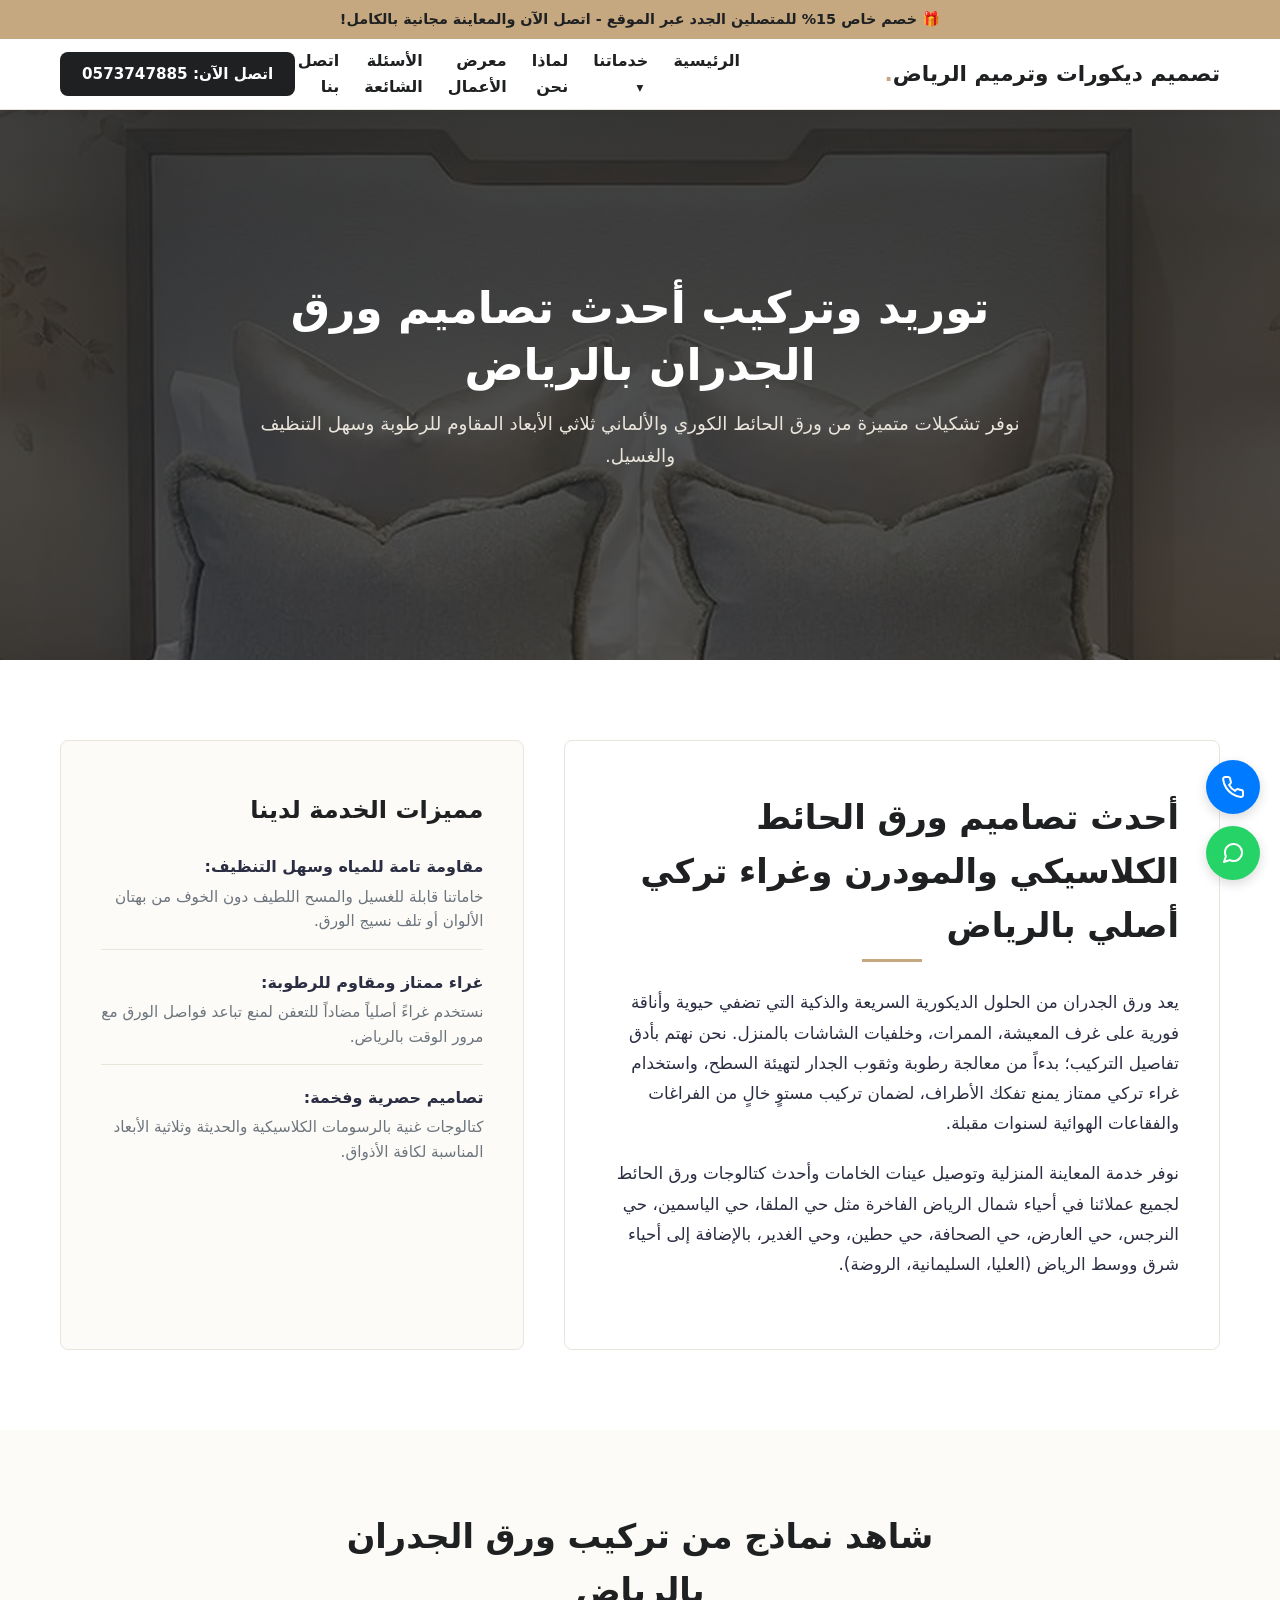
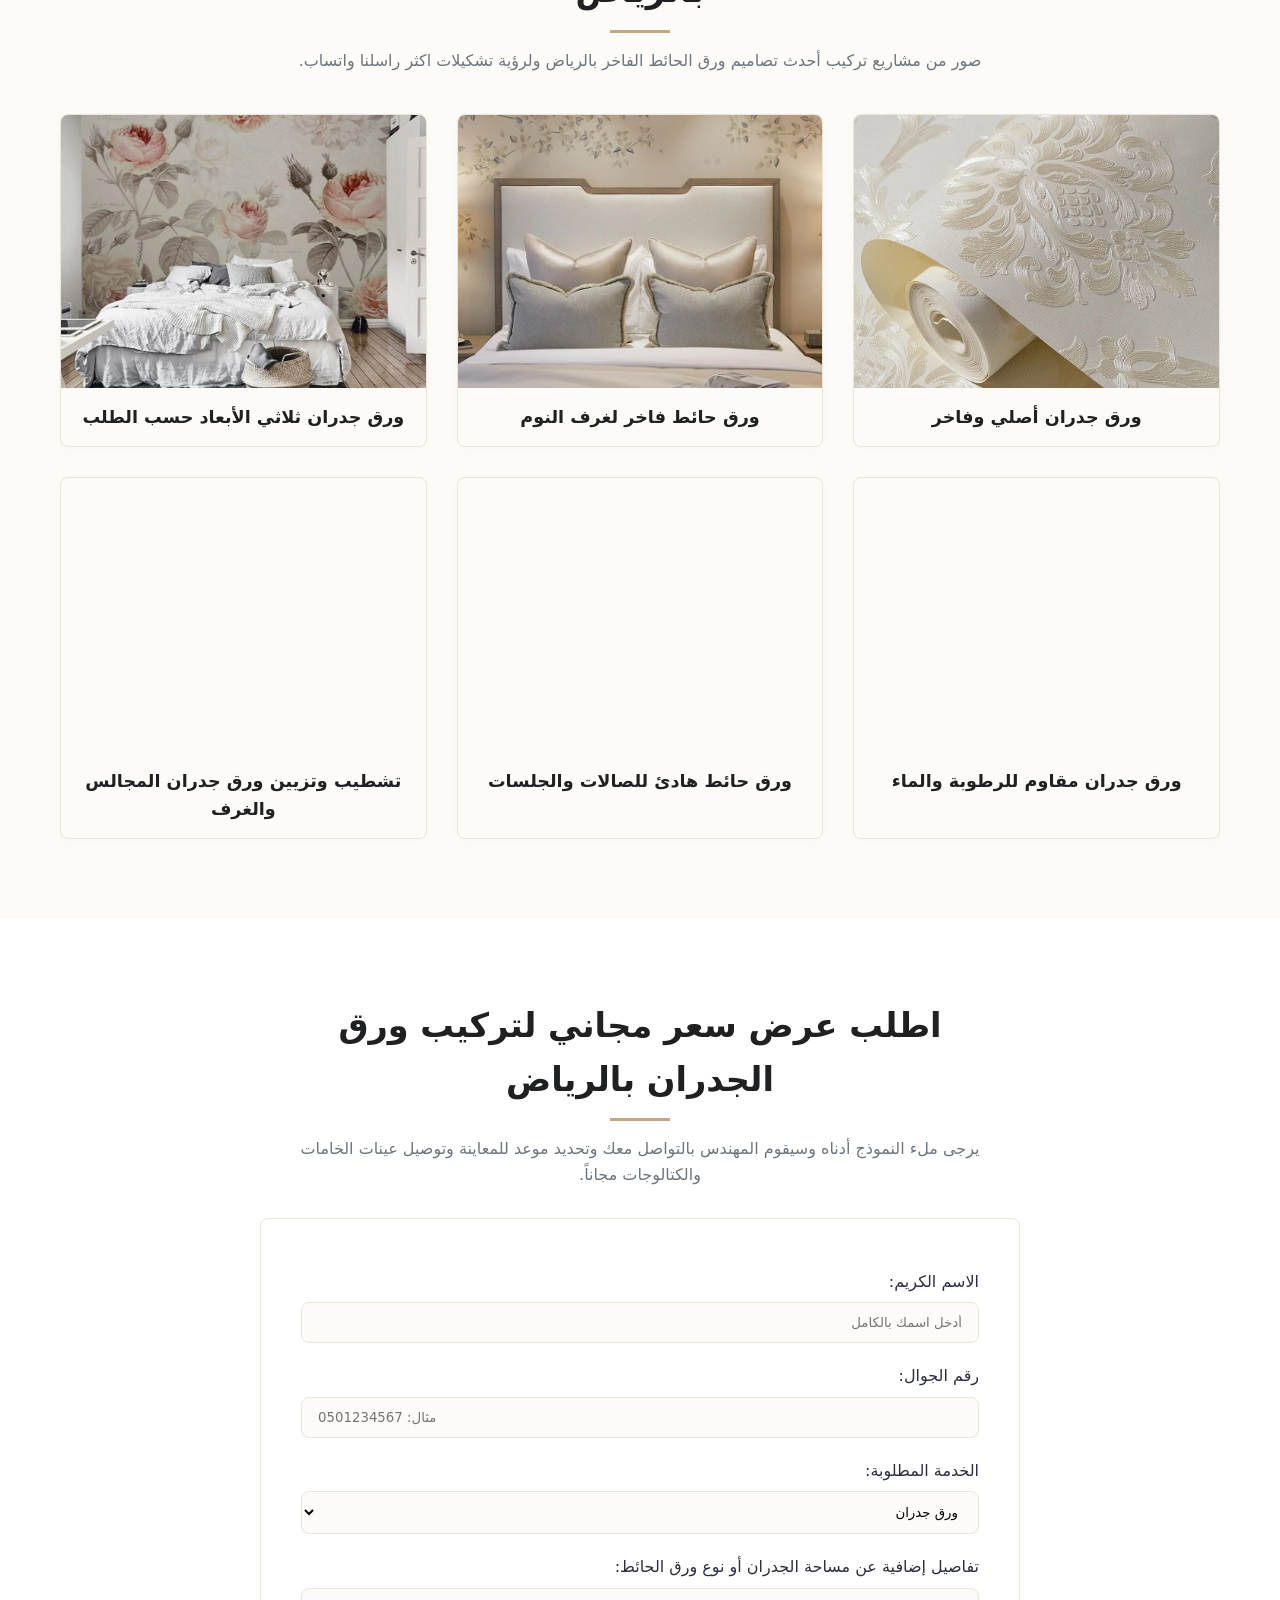
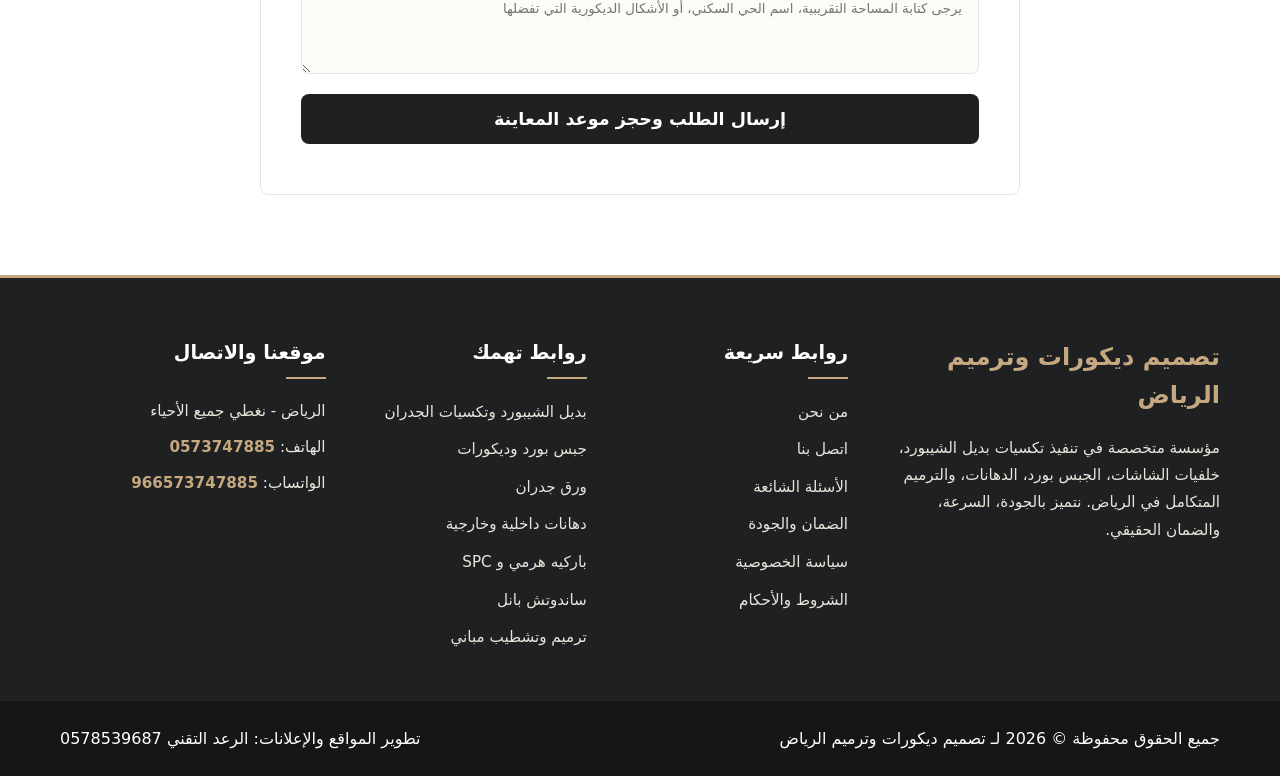
<file: walpaper.html>
<!DOCTYPE html>
<html lang="ar" dir="rtl">
<head>
  <meta charset="UTF-8">
  <meta name="viewport" content="width=device-width, initial-scale=1.0">
  
  <!-- SEO Primary Meta Tags -->
  <title>تركيب ورق جدران بالرياض | فني تركيب ورق حائط ثلاثي الأبعاد</title>
  <meta name="description" content="أفضل فني تركيب ورق جدران بالرياض. توريد وتركيب أحدث تصاميم ورق الحائط الكلاسيكية والحديثة وثلاثية الأبعاد المقاومة للماء في أحياء شمال وشرق الرياض. شاهد صور أعمالنا الفعلية واطلب عرض سعر الآن.">
  <meta name="robots" content="index, follow">
  
  <!-- رابط الـ Canonical المطلق لضمان صحة الفهرسة ومنع المحتوى المكرر -->
  <link rel="canonical" href="https://example.com/walpaper.html">

  <!-- Open Graph / Facebook -->
  <meta property="og:type" content="website">
  <meta property="og:url" content="https://example.com/walpaper.html">
  <meta property="og:title" content="تركيب ورق جدران بالرياض | فني تركيب ورق حائط ثلاثي الأبعاد">
  <meta property="og:description" content="أفضل فني تركيب ورق جدران بالرياض. توريد وتركيب أحدث تصاميم ورق الحائط الكلاسيكية والحديثة وثلاثية الأبعاد المقاومة للماء في أحياء شمال وشرق الرياض. شاهد صور أعمالنا الفعلية واطلب عرض سعر الآن.">
  <meta property="og:image" content="https://example.com/images/walpaper/wallpaper-1.webp">
  <meta property="og:locale" content="ar_SA">

  <!-- Twitter -->
  <meta property="twitter:card" content="summary_large_image">
  <meta property="twitter:url" content="https://example.com/walpaper.html">
  <meta property="twitter:title" content="تركيب ورق جدران بالرياض | فني تركيب ورق حائط ثلاثي الأبعاد">
  <meta property="twitter:description" content="أفضل فني تركيب ورق جدران بالرياض. توريد وتركيب أحدث تصاميم ورق الحائط الكلاسيكية والحديثة وثلاثية الأبعاد المقاومة للماء في أحياء شمال وشرق الرياض. شاهد صور أعمالنا الفعلية واطلب عرض سعر الآن.">
  <meta property="twitter:image" content="https://example.com/images/walpaper/wallpaper-1.webp">

  <!-- Stylesheets -->
  <link rel="stylesheet" href="style.css">

  <!-- Structured Data / JSON-LD for Breadcrumbs (مسارات مطلقة كاملة) -->
  <script type="application/ld+json">
    {
      "@context": "https://schema.org",
      "@type": "BreadcrumbList",
      "itemListElement": [
        {
          "@type": "ListItem",
          "position": 1,
          "name": "الرئيسية",
          "item": "https://example.com/index.html"
        },
        {
          "@type": "ListItem",
          "position": 2,
          "name": "ورق جدران",
          "item": "https://example.com/walpaper.html"
        }
      ]
    }
  </script>
</head>
<body class="page-service-walpaper">

  <!-- شريط الإعلان والخصومات الترويجي أعلى الصفحة مضافاً بشكل ثابت لضمان ثبات العناصر -->
  <div class="announcement-bar" role="banner">🎁 خصم خاص 15% للمتصلين الجدد عبر الموقع - اتصل الآن والمعاينة مجانية بالكامل!</div>

  <!-- Header Section -->
  <header class="main-header">
    <div class="header-container">
      <div class="logo-area">
        <a href="index.html" class="logo" aria-label="الصفحة الرئيسية لتصميم ديكورات وترميم الرياض">
          <span class="logo-text">تصميم ديكورات وترميم الرياض</span>
        </a>
      </div>
      
      <!-- Mobile Menu Toggle Button -->
      <button class="menu-toggle" aria-expanded="false" aria-controls="main-navigation" aria-label="افتح القائمة">
        <span class="bar"></span>
        <span class="bar"></span>
        <span class="bar"></span>
      </button>

      <nav id="main-navigation" class="nav-menu" aria-label="القائمة الرئيسية">
        <ul class="nav-list">
          <li><a href="index.html" class="nav-link">الرئيسية</a></li>
          <li class="nav-item-dropdown">
            <a href="index.html#services" class="nav-link dropdown-toggle" aria-haspopup="true" aria-expanded="false">خدماتنا</a>
            <ul class="dropdown-menu">
              <li><a href="gypsum.html" class="dropdown-item">جبس بورد وديكورات</a></li>
              <li><a href="walpaper.html" class="dropdown-item">ورق جدران</a></li>
              <li><a href="painting.html" class="dropdown-item">دهانات داخلية وخارجية</a></li>
              <li><a href="parquet.html" class="dropdown-item">باركيه هرميو SPC</a></li>
              <li><a href="sandwich-panel.html" class="dropdown-item">ساندوتش بانل</a></li>
              <li><a href="renovation.html" class="dropdown-item">ترميم وتشطيب مباني</a></li>
            </ul>
          </li>
          <li><a href="index.html#why-us" class="nav-link">لماذا نحن</a></li>
          <li><a href="index.html#gallery" class="nav-link">معرض الأعمال</a></li>
          <li><a href="index.html#faq" class="nav-link">الأسئلة الشائعة</a></li>
          <li><a href="contact-us.html" class="nav-link">اتصل بنا</a></li>
        </ul>
      </nav>

      <div class="header-cta">
        <a href="contact-us.html" class="cta-btn primary-cta" aria-label="طلب عرض سعر مجاني">طلب عرض سعر</a>
      </div>
    </div>
  </header>

  <main>
    <!-- Page Hero Banner -->
    <section class="hero-section" style="min-height: 45vh;" aria-label="ورق جدران الرياض - ترويسة الصفحة">
      <div class="hero-overlay"></div>
      <div class="hero-image-wrapper">
        <img src="images/walpaper/wallpaper-2.webp" alt="تركيب ورق جدران بالرياض" class="hero-bg-img" width="1920" height="600" loading="eager" fetchpriority="high" decoding="async">
      </div>
      <div class="hero-content container">
        <h1 class="hero-title">توريد وتركيب أحدث تصاميم ورق الجدران بالرياض</h1>
        <p class="hero-subtitle">نوفر تشكيلات متميزة من ورق الحائط الكوري والألماني ثلاثي الأبعاد المقاوم للرطوبة وسهل التنظيف والغسيل.</p>
      </div>
    </section>

    <!-- Service Details Section with Riyadh Neighborhoods Target -->
    <section class="section-padding" style="background-color: var(--bg-white);" aria-labelledby="walpaper-details-heading">
      <div class="container">
        <div class="contact-layout">
          <div class="contact-form-wrapper" style="flex: 1.2;">
            <h2 id="walpaper-details-heading" class="section-title" style="text-align: right; margin-bottom: 25px; padding-bottom: 10px;">أحدث تصاميم ورق الحائط الكلاسيكي والمودرن وغراء تركي أصلي بالرياض</h2>
            <p style="font-size: 1.05rem; line-height: 1.8; color: var(--text-main); margin-bottom: 20px;">
              يعد ورق الجدران من الحلول الديكورية السريعة والذكية التي تضفي حيوية وأناقة فورية على غرف المعيشة، الممرات، وخلفيات الشاشات بالمنزل. نحن نهتم بأدق تفاصيل التركيب؛ بدءاً من معالجة رطوبة وثقوب الجدار لتهيئة السطح، واستخدام غراء تركي ممتاز يمنع تفكك الأطراف، لضمان تركيب مستوٍ خالٍ من الفراغات والفقاعات الهوائية لسنوات مقبلة.
            </p>
            <p style="font-size: 1.05rem; line-height: 1.8; color: var(--text-main); margin-bottom: 20px;">
              نوفر خدمة المعاينة المنزلية وتوصيل عينات الخامات وأحدث كتالوجات ورق الحائط لجميع عملائنا في أحياء شمال الرياض الفاخرة مثل حي الملقا، حي الياسمين، حي النرجس، حي العارض، حي الصحافة، حي حطين، وحي الغدير، بالإضافة إلى أحياء شرق ووسط الرياض (العليا، السليمانية، الروضة).
            </p>
          </div>
          
          <div class="contact-info" style="flex: 0.8; background-color: var(--bg-light); border: 1px solid var(--border-color); color: var(--text-main);">
            <h3 class="info-title" style="color: var(--secondary-color);">مميزات الخدمة لدينا</h3>
            <div class="info-details" style="margin-top: 25px;">
              <div class="info-block" style="border-bottom-color: var(--border-color);">
                <strong>مقاومة تامة للمياه وسهل التنظيف:</strong>
                <span style="color: var(--text-muted); font-size: 0.95rem;">خاماتنا قابلة للغسيل والمسح اللطيف دون الخوف من بهتان الألوان أو تلف نسيج الورق.</span>
              </div>
              <div class="info-block" style="border-bottom-color: var(--border-color);">
                <strong>غراء ممتاز ومقاوم للرطوبة:</strong>
                <span style="color: var(--text-muted); font-size: 0.95rem;">نستخدم غراءً أصلياً مضاداً للتعفن لمنع تباعد فواصل الورق مع مرور الوقت بالرياض.</span>
              </div>
              <div class="info-block" style="border-bottom: none;">
                <strong>تصاميم حصرية وفخمة:</strong>
                <span style="color: var(--text-muted); font-size: 0.95rem;">كتالوجات غنية بالرسومات الكلاسيكية والحديثة وثلاثية الأبعاد المناسبة لكافة الأذواق.</span>
              </div>
            </div>
          </div>
        </div>
      </div>
    </section>

    <!-- Showcase Gallery (تم تسكين الـ 6 صور الحقيقية والفريدة بورق جدران الرياض في الكروت لمنع التكرار نهائياً) -->
    <section class="section-padding" style="background-color: var(--bg-light);" aria-labelledby="walpaper-gallery-heading">
      <div class="container">
        <div class="section-header">
          <h2 id="walpaper-gallery-heading" class="section-title">شاهد نماذج من تركيب ورق الجدران بالرياض</h2>
          <p class="section-description">صور من مشاريع تركيب أحدث تصاميم ورق الحائط الفاخر بالرياض ولرؤية تشكيلات اكثر راسلنا واتساب.</p>
        </div>

        <div class="services-grid">
          <!-- Image 1 (wallpaper-1.webp) -->
          <article class="service-card">
            <div class="service-img-wrapper">
              <img src="images/walpaper/wallpaper-1.webp" alt="تركيب ورق جدران خلفية شاشات بالرياض" class="service-img" width="400" height="300" loading="lazy" decoding="async">
            </div>
            <div class="service-body" style="padding: 15px; text-align: center;">
              <h3 class="service-title" style="font-size: 1.1rem; margin-bottom: 0;">ورق جدران أصلي وفاخر</h3>
            </div>
          </article>

          <!-- Image 2 (wallpaper-2.webp) -->
          <article class="service-card">
            <div class="service-img-wrapper">
              <img src="images/walpaper/wallpaper-2.webp" alt="تركيب ورق حائط غرف نوم بالرياض" class="service-img" width="400" height="300" loading="lazy" decoding="async">
            </div>
            <div class="service-body" style="padding: 15px; text-align: center;">
              <h3 class="service-title" style="font-size: 1.1rem; margin-bottom: 0;">ورق حائط فاخر لغرف النوم</h3>
            </div>
          </article>

          <!-- Image 3 (wallpaper-3.webp) -->
          <article class="service-card">
            <div class="service-img-wrapper">
              <img src="images/walpaper/wallpaper-3.webp" alt="ورق حائط ثلاثي الأبعاد بالرياض" class="service-img" width="400" height="300" loading="lazy" decoding="async">
            </div>
            <div class="service-body" style="padding: 15px; text-align: center;">
              <h3 class="service-title" style="font-size: 1.1rem; margin-bottom: 0;">ورق جدران ثلاثي الأبعاد حسب الطلب</h3>
            </div>
          </article>

          <!-- Image 4 (wallpaper-4.webp) -->
          <article class="service-card">
            <div class="service-img-wrapper">
              <img src="images/walpaper/wallpaper-4.webp" alt="ورق جدران مقاوم للرطوبة بالرياض" class="service-img" width="400" height="300" loading="lazy" decoding="async">
            </div>
            <div class="service-body" style="padding: 15px; text-align: center;">
              <h3 class="service-title" style="font-size: 1.1rem; margin-bottom: 0;">ورق جدران مقاوم للرطوبة والماء</h3>
            </div>
          </article>

          <!-- Image 5 (wallpaper-8.webp) -->
          <article class="service-card">
            <div class="service-img-wrapper">
              <img src="images/walpaper/wallpaper-8.webp" alt="تركيب ورق جدران مكاتب وممرات بالرياض" class="service-img" width="400" height="300" loading="lazy" decoding="async">
            </div>
            <div class="service-body" style="padding: 15px; text-align: center;">
              <h3 class="service-title" style="font-size: 1.1rem; margin-bottom: 0;">ورق حائط هادئ للصالات والجلسات</h3>
            </div>
          </article>

          <!-- Image 6 (wallpaper-10.webp) -->
          <article class="service-card">
            <div class="service-img-wrapper">
              <img src="images/walpaper/wallpaper-10.webp" alt="فني تركيب ورق جدران ممتاز بالرياض" class="service-img" width="400" height="300" loading="lazy" decoding="async">
            </div>
            <div class="service-body" style="padding: 15px; text-align: center;">
              <h3 class="service-title" style="font-size: 1.1rem; margin-bottom: 0;">تشطيب وتزيين ورق جدران المجالس والغرف</h3>
            </div>
          </article>
        </div>
      </div>
    </section>

    <!-- Instant Quote Form Section for Service Conversion (Mapped to quote-form with no hidden elements) -->
    <section class="section-padding" style="background-color: var(--bg-white);" aria-labelledby="walpaper-form-heading">
      <div class="container" style="max-width: 800px;">
        <div class="section-header" style="margin-bottom: 30px;">
          <h2 id="walpaper-form-heading" class="section-title">اطلب عرض سعر مجاني لتركيب ورق الجدران بالرياض</h2>
          <p class="section-description">يرجى ملء النموذج أدناه وسيقوم المهندس بالتواصل معك وتحديد موعد للمعاينة وتوصيل عينات الخامات والكتالوجات مجاناً.</p>
        </div>

        <div class="contact-form-wrapper">
          <form id="quote-form" action="javascript:void(0);" class="quote-form">
            <div class="form-group">
              <label for="client_name">الاسم الكريم:</label>
              <input type="text" id="client_name" name="name" required placeholder="أدخل اسمك بالكامل" class="form-input">
            </div>

            <div class="form-group">
              <label for="client_phone">رقم الجوال:</label>
              <input type="tel" id="client_phone" name="phone" required placeholder="مثال: 0501234567" class="form-input" pattern="^(05)([0-9]{8})$">
            </div>

            <!-- يتم تثبيت اختيار الخدمة تلقائياً برمجياً لتسهيل تجربة العميل -->
            <div class="form-group">
              <label for="service_type">الخدمة المطلوبة:</label>
              <select id="service_type" name="service" required class="form-input">
                <option value="جبس بورد وديكورات">جبس بورد وديكورات</option>
                <option value="ورق جدران" selected>ورق جدران</option>
                <option value="دهانات داخلية وخارجية">دهانات داخلية وخارجية</option>
                <option value="باركيه هرميو SPC">باركيه هرميو SPC</option>
                <option value="ساندوتش بانل">ساندوتش بانل</option>
                <option value="ترميم وتشطيب مباني">ترميم وتشطيب مباني</option>
              </select>
            </div>

            <div class="form-group">
              <label for="project_details">تفاصيل إضافية عن مساحة الجدران أو نوع ورق الحائط:</label>
              <textarea id="project_details" name="details" rows="4" placeholder="يرجى كتابة المساحة التقريبية، اسم الحي السكني، أو الأشكال الديكورية التي تفضلها" class="form-input"></textarea>
            </div>

            <button type="submit" class="btn btn-submit-form" id="submit-btn">إرسال الطلب وحجز موعد المعاينة</button>
          </form>
        </div>
      </div>
    </section>
  </main>

  <!-- Footer Section -->
  <footer class="main-footer">
    <div class="container footer-container">
      <div class="footer-brand">
        <span class="footer-logo">تصميم ديكورات وترميم الرياض</span>
        <p class="footer-about">مؤسسة متخصصة في توفير حلول التشطيب الفني الفاخر والترميم المتكامل لكافة أنواع العقارات في الرياض. نتميز بالجودة، السرعة، والضمان الحقيقي.</p>
      </div>

      <div class="footer-links">
        <h4 class="footer-title">روابط سريعة</h4>
        <ul class="footer-menu">
          <li><a href="about-us.html" class="footer-link">من نحن</a></li>
          <li><a href="contact-us.html" class="footer-link">اتصل بنا</a></li>
          <li><a href="faq.html" class="footer-link">الأسئلة الشائعة</a></li>
          <li><a href="warranty.html" class="footer-link">الضمان والجودة</a></li>
          <li><a href="privacy-policy.html" class="footer-link">سياسة الخصوصية</a></li>
          <li><a href="terms-conditions.html" class="footer-link">الشروط والأحكام</a></li>
        </ul>
      </div>

      <div class="footer-contact">
        <h4 class="footer-title">موقعنا والاتصال</h4>
        <p class="footer-text">المملكة العربية السعودية، منطقة الرياض</p>
        <p class="footer-text">الهاتف: <a href="tel:0573747885">0573747885</a></p>
        <p class="footer-text">الواتساب: <a href="https://wa.me/966573747885">966573747885</a></p>
      </div>
    </div>
    <div class="footer-bottom">
      <div class="container bottom-bar">
        <p class="copyrights">جميع الحقوق محفوظة &copy; <span id="current-year"></span> لتصميم ديكورات وترميم الرياض</p>
        <p class="developer-info">تطوير المواقع والإعلانات: <a href="https://wa.me/966578539687" target="_blank" rel="noopener noreferrer" class="dev-link">طلب تصميم موقع مماثل</a></p>
      </div>
    </div>
  </footer>

  <!-- Scripts -->
  <script src="script.js" defer></script>
</body>
</html>
</file>
<file: style.css>
/* ==========================================================================
   1. المتغيرات والخطوط الأساسية (CSS Variables & Base Setup)
   ========================================================================== */
:root {
  --primary-color: #c5a880;        /* لون ذهبي رملي فخم */
  --primary-hover: #b3956d;        /* ذهبي رملي داكن عند التمرير */
  --secondary-color: #1e2022;      /* رمادي فحمى داكن */
  --text-main: #2b2d42;            /* لون النصوص الأساسية */
  --text-muted: #6c757d;           /* لون النصوص الثانوية */
  --bg-light: #fdfbf7;             /* خلفية دافئة مائلة للبيج */
  --bg-white: #ffffff;             /* خلفية بيضاء */
  --border-color: #eae5db;         /* لون الحدود المتناسق مع الذهبي */
  --success-color: #25d366;        /* لون الواتساب والمؤشرات الإيجابية */
  --phone-color: #007bff;          /* لون الاتصال الهاتفي */
  
  --font-family: system-ui, -apple-system, BlinkMacSystemFont, "Segoe UI", Roboto, "Helvetica Neue", Arial, sans-serif;
  --transition-smooth: all 0.3s cubic-bezier(0.4, 0, 0.2, 1);
  --border-radius: 8px;
  --container-padding: 20px;
}

/* إعادة تعيين افتراضية مخصصة للأداء المرتفع ومنع الالتفاف */
*, *::before, *::after {
  box-sizing: border-box;
  margin: 0;
  padding: 0;
}

html {
  scroll-behavior: smooth;
  font-size: 16px;
  -webkit-text-size-adjust: 100%;
}

body {
  font-family: var(--font-family);
  background-color: var(--bg-light);
  color: var(--text-main);
  line-height: 1.6;
  direction: rtl;
  text-align: right;
  overflow-x: hidden;
  width: 100%;
  max-width: 100%;
}

img {
  max-width: 100%;
  height: auto;
  display: block;
}

a {
  color: inherit;
  text-decoration: none;
  transition: var(--transition-smooth);
}

button, input, select, textarea {
  font-family: inherit;
}

ul, ol {
  list-style: none;
}

.container {
  width: 100%;
  padding-right: var(--container-padding);
  padding-left: var(--container-padding);
  margin-right: auto;
  margin-left: auto;
  max-width: 1200px;
}

.section-padding {
  padding: 60px 0;
}

/* ==========================================================================
   2. أزرار التواصل العائمة ودعم آيفون والرجوع للأعلى
   ========================================================================== */
.floating-actions {
  position: fixed;
  bottom: 20px;
  bottom: calc(20px + env(safe-area-inset-bottom));
  right: 20px;
  z-index: 1000;
  display: flex;
  flex-direction: column;
  gap: 12px;
}

.float-btn {
  display: flex;
  align-items: center;
  justify-content: center;
  width: 54px;
  height: 54px;
  border-radius: 50%;
  color: var(--bg-white);
  box-shadow: 0 4px 12px rgba(0, 0, 0, 0.15);
  transition: var(--transition-smooth);
  position: relative;
}

.float-btn .btn-text {
  position: absolute;
  right: 60px;
  background-color: var(--secondary-color);
  color: var(--bg-white);
  padding: 6px 12px;
  border-radius: 4px;
  font-size: 0.85rem;
  font-weight: bold;
  white-space: nowrap;
  opacity: 0;
  visibility: hidden;
  transition: var(--transition-smooth);
  box-shadow: 0 2px 8px rgba(0, 0, 0, 0.1);
  transform: translateX(-10px);
}

.float-btn:hover .btn-text {
  opacity: 1;
  visibility: visible;
  transform: translateX(0);
}

.float-phone { background-color: var(--phone-color); }
.float-whatsapp { background-color: var(--success-color); }

.float-btn:hover {
  transform: translateY(-5px) scale(1.05);
}

.float-btn svg {
  width: 24px;
  height: 24px;
  stroke: currentColor;
}

.scroll-top-btn {
  position: fixed;
  bottom: 20px;
  bottom: calc(20px + env(safe-area-inset-bottom));
  left: 20px;
  z-index: 1000;
  width: 50px;
  height: 50px;
  border-radius: 50%;
  background-color: var(--secondary-color);
  color: var(--bg-white);
  display: flex;
  align-items: center;
  justify-content: center;
  box-shadow: 0 4px 12px rgba(0, 0, 0, 0.15);
  cursor: pointer;
  border: none;
  opacity: 0;
  visibility: hidden;
  will-change: transform, opacity;
  transition: opacity 0.3s, transform 0.3s;
}

.scroll-top-btn.show {
  opacity: 1;
  visibility: visible;
}

.scroll-top-btn svg {
  width: 24px;
  height: 24px;
  stroke: currentColor;
  stroke-width: 2.5;
}

.announcement-bar {
  background-color: var(--primary-color);
  color: var(--secondary-color);
  text-align: center;
  padding: 8px 15px;
  font-size: 0.9rem;
  font-weight: 800;
  position: relative;
  z-index: 1001;
}

/* ==========================================================================
   3. الهيدر والتنقل (Sticky Header & Navigation)
   ========================================================================== */
.main-header {
  position: sticky;
  top: 0;
  z-index: 999;
  background-color: rgba(255, 255, 255, 0.98);
  backdrop-filter: blur(8px);
  -webkit-backdrop-filter: blur(8px);
  border-bottom: 1px solid var(--border-color);
  box-shadow: 0 2px 10px rgba(0, 0, 0, 0.02);
}

.header-container {
  display: flex;
  align-items: center;
  justify-content: space-between;
  height: 70px;
  padding: 0 var(--container-padding);
  max-width: 1200px;
  margin: 0 auto;
}

.logo-text {
  font-size: 1.35rem;
  font-weight: 800;
  color: var(--secondary-color);
}

.logo-text::after {
  content: '.';
  color: var(--primary-color);
}

/* القائمة للجوال والتبديل */
.nav-menu {
  position: fixed;
  top: 70px;
  right: -100%;
  width: 80%;
  max-width: 300px;
  height: calc(100vh - 70px);
  background-color: var(--bg-white);
  box-shadow: -4px 0 15px rgba(0, 0, 0, 0.05);
  transition: var(--transition-smooth);
  overflow-y: auto;
  z-index: 998;
}

.nav-menu.nav-active {
  right: 0;
}

.nav-list {
  display: flex;
  flex-direction: column;
  padding: 30px var(--container-padding);
  gap: 20px;
}

.nav-link {
  font-size: 1.1rem;
  font-weight: 600;
  color: var(--secondary-color);
  display: block;
  padding: 8px 0;
}

.nav-link:hover {
  color: var(--primary-color);
}

.menu-toggle {
  display: flex;
  flex-direction: column;
  justify-content: space-between;
  width: 26px;
  height: 20px;
  background: transparent;
  border: none;
  cursor: pointer;
  z-index: 1000;
}

.menu-toggle .bar {
  width: 100%;
  height: 3px;
  background-color: var(--secondary-color);
  border-radius: 2px;
  transition: var(--transition-smooth);
  transform-origin: left center;
}

.menu-toggle[aria-expanded="true"] .bar:nth-child(1) { transform: rotate(45deg); }
.menu-toggle[aria-expanded="true"] .bar:nth-child(2) { opacity: 0; width: 0; }
.menu-toggle[aria-expanded="true"] .bar:nth-child(3) { transform: rotate(-45deg); }

.header-cta { display: none; }

/* ==========================================================================
   4. قسم البانر الرئيسي وحركة السلايدر الانسيابية
   ========================================================================== */
.hero-section {
  position: relative;
  height: 550px; /* تحديد طول ثابت متناسق لتفادي تغير الطول التلقائي للجوال */
  display: flex;
  align-items: center;
  justify-content: center;
  overflow: hidden;
  color: var(--bg-white);
  padding: 40px var(--container-padding);
  text-align: center;
}

.hero-image-wrapper {
  position: absolute;
  top: 0;
  left: 0;
  width: 100%;
  height: 100%;
  z-index: 1;
  overflow: hidden;
}

/* حركة تداخل ناعمة دائرية بدون شاشة سوداء أو تقطيع */
.hero-slide {
  position: absolute;
  top: 0;
  left: 0;
  width: 100%;
  height: 100%;
  opacity: 0;
  z-index: 1;
  animation: smoothSlideshow 15s infinite linear;
}

.hero-slide:nth-child(1) { animation-delay: 0s; }
.hero-slide:nth-child(2) { animation-delay: 5s; }
.hero-slide:nth-child(3) { animation-delay: 10s; }

@keyframes smoothSlideshow {
  0% {
    opacity: 0;
    transform: scale(1.03);
  }
  8% {
    opacity: 1;
  }
  33.33% {
    opacity: 1;
  }
  41.33% {
    opacity: 0;
    transform: scale(1);
  }
  100% {
    opacity: 0;
  }
}

.hero-bg-img {
  width: 100%;
  height: 100%;
  object-fit: cover;
  object-position: center;
}

.hero-overlay {
  position: absolute;
  top: 0;
  left: 0;
  right: 0;
  bottom: 0;
  background: linear-gradient(to bottom, rgba(30, 32, 34, 0.85), rgba(30, 32, 34, 0.7));
  z-index: 2;
}

.hero-content {
  position: relative;
  z-index: 3;
  max-width: 800px;
}

.hero-title {
  font-size: 2rem;
  font-weight: 800;
  line-height: 1.3;
  margin-bottom: 15px;
  color: var(--bg-white);
}

.hero-subtitle {
  font-size: 1.05rem;
  line-height: 1.7;
  margin-bottom: 20px;
  color: #eae5db;
}

.hero-actions {
  display: flex;
  flex-direction: column;
  gap: 12px;
  width: 100%;
  max-width: 400px;
  margin: 0 auto;
}

/* الأزرار العامة */
.btn {
  display: inline-flex;
  align-items: center;
  justify-content: center;
  padding: 12px 24px;
  font-size: 0.95rem;
  font-weight: 700;
  border-radius: var(--border-radius);
  border: 2px solid transparent;
  cursor: pointer;
  transition: var(--transition-smooth);
  width: 100%;
}

.btn-primary {
  background-color: var(--primary-color);
  color: var(--secondary-color);
}

.btn-primary:hover { background-color: var(--primary-hover); }

.btn-secondary {
  background-color: transparent;
  border-color: var(--bg-white);
  color: var(--bg-white);
}

.btn-secondary:hover {
  background-color: var(--bg-white);
  color: var(--secondary-color);
}

.btn-whatsapp {
  background-color: var(--success-color);
  color: var(--bg-white);
}

/* ==========================================================================
   5. ترويسة الأقسام والخدمات ومعرض الأعمال
   ========================================================================== */
.section-header {
  text-align: center;
  max-width: 700px;
  margin: 0 auto 40px auto;
}

.section-title {
  font-size: 1.75rem;
  font-weight: 800;
  color: var(--secondary-color);
  margin-bottom: 15px;
  position: relative;
  padding-bottom: 15px;
}

.section-title::after {
  content: '';
  position: absolute;
  bottom: 0;
  left: 50%;
  transform: translateX(-50%);
  width: 60px;
  height: 3px;
  background-color: var(--primary-color);
}

.section-description {
  font-size: 1rem;
  color: var(--text-muted);
}

.services-section { background-color: var(--bg-white); }

.services-grid {
  display: grid;
  grid-template-columns: 1fr;
  gap: 30px;
}

.service-card {
  background-color: var(--bg-light);
  border-radius: var(--border-radius);
  overflow: hidden;
  box-shadow: 0 4px 15px rgba(0, 0, 0, 0.02);
  transition: var(--transition-smooth);
  border: 1px solid var(--border-color);
}

.service-img-wrapper {
  position: relative;
  aspect-ratio: 4 / 3;
  overflow: hidden;
}

.service-img {
  width: 100%;
  height: 100%;
  object-fit: cover;
  transition: var(--transition-smooth);
}

.service-card:hover .service-img { transform: scale(1.04); }

.service-body { padding: 24px; }

.service-title {
  font-size: 1.25rem;
  font-weight: 700;
  color: var(--secondary-color);
  margin-bottom: 12px;
}

.service-text {
  font-size: 0.95rem;
  color: var(--text-muted);
  line-height: 1.6;
}

/* لماذا نحن */
.why-us-section { background-color: var(--bg-light); }

.features-grid {
  display: grid;
  grid-template-columns: 1fr;
  gap: 25px;
}

.feature-item {
  background-color: var(--bg-white);
  padding: 30px;
  border-radius: var(--border-radius);
  border: 1px solid var(--border-color);
}

.feature-icon {
  font-size: 1.3rem;
  color: var(--primary-color);
  margin-bottom: 15px;
  background-color: rgba(197, 168, 128, 0.1);
  width: 46px;
  height: 46px;
  display: flex;
  align-items: center;
  justify-content: center;
  border-radius: 50%;
}

.feature-title {
  font-size: 1.2rem;
  font-weight: 700;
  color: var(--secondary-color);
  margin-bottom: 10px;
}

.feature-text {
  font-size: 0.95rem;
  color: var(--text-muted);
}

/* معرض الأعمال */
.gallery-section { background-color: var(--bg-white); }

.gallery-grid {
  display: grid;
  grid-template-columns: 1fr;
  gap: 20px;
}

.gallery-item {
  position: relative;
  border-radius: var(--border-radius);
  overflow: hidden;
  aspect-ratio: 4 / 3;
}

.gallery-img {
  width: 100%;
  height: 100%;
  object-fit: cover;
  transition: var(--transition-smooth);
}

.gallery-caption {
  position: absolute;
  bottom: 0;
  left: 0;
  right: 0;
  background: linear-gradient(to top, rgba(30, 32, 34, 0.9), rgba(30, 32, 34, 0));
  color: var(--bg-white);
  padding: 20px;
  font-size: 1.05rem;
  font-weight: 700;
  transform: translateY(100%);
  transition: var(--transition-smooth);
}

.gallery-item:hover .gallery-img { transform: scale(1.05); }
.gallery-item:hover .gallery-caption { transform: translateY(0); }

/* آراء العملاء والأسئلة الشائعة */
.testimonials-section { background-color: var(--bg-light); }

.testimonials-grid {
  display: grid;
  grid-template-columns: 1fr;
  gap: 25px;
}

.testimonial-card {
  background-color: var(--bg-white);
  padding: 30px;
  border-radius: var(--border-radius);
  border: 1px solid var(--border-color);
}

.testimonial-text {
  font-size: 0.98rem;
  font-style: italic;
  color: var(--text-main);
  line-height: 1.7;
  margin-bottom: 20px;
}

.testimonial-author {
  font-size: 0.9rem;
  font-weight: 700;
  color: var(--primary-color);
  display: block;
  text-align: left;
}

.faq-section { background-color: var(--bg-white); }

.faq-accordion-wrapper {
  max-width: 800px;
  margin: 0 auto;
  display: flex;
  flex-direction: column;
  gap: 15px;
}

.faq-item {
  background-color: var(--bg-light);
  border: 1px solid var(--border-color);
  border-radius: var(--border-radius);
  overflow: hidden;
}

.faq-question {
  padding: 20px;
  font-size: 1.05rem;
  font-weight: 700;
  color: var(--secondary-color);
  cursor: pointer;
  display: flex;
  justify-content: space-between;
  align-items: center;
}

.faq-question::after {
  content: '+';
  font-size: 1.5rem;
  color: var(--primary-color);
}

.faq-item[open] .faq-question::after { content: '−'; }

.faq-answer {
  padding: 0 20px 20px 20px;
  border-top: 1px solid var(--border-color);
  background-color: var(--bg-white);
  color: var(--text-muted);
}

/* النموذج واتصل بنا */
.contact-section { background-color: var(--bg-light); }

.contact-layout {
  display: flex;
  flex-direction: column;
  gap: 40px;
}

.contact-info {
  background-color: var(--secondary-color);
  color: var(--bg-white);
  padding: 40px 30px;
  border-radius: var(--border-radius);
}

.info-title {
  font-size: 1.5rem;
  font-weight: 800;
  color: var(--primary-color);
  margin-bottom: 15px;
}

.info-desc {
  font-size: 0.95rem;
  color: #eae5db;
  margin-bottom: 30px;
}

.info-details {
  display: flex;
  flex-direction: column;
  gap: 20px;
}

.info-block {
  display: flex;
  flex-direction: column;
  gap: 5px;
  border-bottom: 1px solid rgba(255, 255, 255, 0.08);
  padding-bottom: 15px;
}

.info-link {
  font-size: 1.1rem;
  font-weight: 600;
  color: var(--bg-white);
}

.contact-form-wrapper {
  background-color: var(--bg-white);
  padding: 35px 25px;
  border-radius: var(--border-radius);
  border: 1px solid var(--border-color);
}

.quote-form {
  display: flex;
  flex-direction: column;
  gap: 20px;
}

.form-group {
  display: flex;
  flex-direction: column;
  gap: 8px;
}

.form-input {
  width: 100%;
  padding: 12px 16px;
  border: 1px solid var(--border-color);
  border-radius: var(--border-radius);
  background-color: var(--bg-light);
}

.btn-submit-form {
  background-color: var(--secondary-color);
  color: var(--bg-white);
  border: none;
  padding: 15px;
  font-size: 1.1rem;
  font-weight: 700;
  cursor: pointer;
  border-radius: var(--border-radius);
}

/* الفوتر المطور بوجود الأعمدة بجانب بعضها */
.main-footer {
  background-color: var(--secondary-color);
  color: var(--bg-white);
  padding: 60px 0 0 0;
  border-top: 3px solid var(--primary-color);
}

.footer-container {
  display: grid;
  grid-template-columns: 1fr;
  gap: 40px;
}

.footer-logo {
  font-size: 1.5rem;
  font-weight: 800;
  color: var(--primary-color);
  display: block;
  margin-bottom: 20px;
}

.footer-about {
  font-size: 0.95rem;
  color: #eae5db;
  line-height: 1.8;
}

.footer-title {
  font-size: 1.2rem;
  font-weight: 700;
  color: var(--bg-white);
  margin-bottom: 20px;
  position: relative;
  padding-bottom: 10px;
}

.footer-title::after {
  content: '';
  position: absolute;
  bottom: 0;
  right: 0;
  width: 40px;
  height: 2px;
  background-color: var(--primary-color);
}

.footer-menu {
  display: flex;
  flex-direction: column;
  gap: 12px;
}

.footer-link {
  font-size: 0.95rem;
  color: #eae5db;
  transition: var(--transition-smooth);
}

.footer-link:hover {
  color: var(--primary-color);
  padding-right: 5px;
}

.footer-text {
  font-size: 0.95rem;
  color: #eae5db;
  margin-bottom: 12px;
}

.footer-text a {
  color: var(--primary-color);
  font-weight: 600;
}

.footer-bottom {
  background-color: #151618;
  padding: 25px 0;
  margin-top: 50px;
  border-top: 1px solid rgba(255, 255, 255, 0.05);
}

.bottom-bar {
  display: flex;
  flex-direction: column;
  align-items: center;
  gap: 15px;
}

#toast-container {
  position: fixed;
  top: 20px;
  left: 50%;
  transform: translateX(-50%) translateY(-20px);
  background-color: var(--secondary-color);
  color: var(--bg-white);
  padding: 12px 24px;
  border-radius: var(--border-radius);
  z-index: 10000;
  font-weight: 700;
  opacity: 0;
  transition: opacity 0.3s, transform 0.3s;
}

#toast-container.show {
  opacity: 1;
  transform: translateX(-50%) translateY(0);
}

/* ==========================================================================
   6. تنسيقات القائمة المنسدلة للخدمات (Dropdown Menu Styles)
   ========================================================================== */
.nav-item-dropdown {
  position: relative;
}

.dropdown-menu {
  position: absolute;
  top: 100%;
  right: 0;
  background-color: var(--bg-white);
  border: 1px solid var(--border-color);
  border-radius: var(--border-radius);
  box-shadow: 0 8px 24px rgba(30, 32, 34, 0.12);
  display: none;
  min-width: 220px;
  z-index: 1000;
  padding: 10px 0;
  transform: translateY(10px);
  opacity: 0;
  transition: opacity 0.3s, transform 0.3s;
}

.dropdown-menu.show {
  display: block;
  opacity: 1;
  transform: translateY(0);
}

.dropdown-item {
  display: block;
  padding: 10px 20px;
  color: var(--text-main);
  font-size: 0.95rem;
  font-weight: 700;
  text-align: right;
}

.dropdown-item:hover {
  background-color: var(--bg-light);
  color: var(--primary-color);
  padding-right: 25px;
}

/* ==========================================================================
   7. تجربة مستخدم متكاملة للأجهزة الذكية والجوال (Responsive Styles)
   ========================================================================== */

@media (max-width: 767px) {
  .section-padding {
    padding: 35px 0;
  }

  .hero-section {
    height: 480px; 
    padding: 20px 10px;
  }

  .hero-title {
    font-size: 1.45rem !important;
    margin-bottom: 10px !important;
  }

  .hero-subtitle {
    font-size: 0.82rem !important;
    margin-bottom: 15px !important;
    line-height: 1.6 !important;
  }

  .hero-actions {
    gap: 8px !important;
    max-width: 100%;
  }

  .hero-actions .btn {
    padding: 10px 15px !important;
    font-size: 0.82rem !important;
    min-height: 44px;
  }

  /* عرض الخدمات: صورتين متلاصقتين في الصف الواحد بنسق ملموم وجذاب */
  .services-grid {
    display: grid !important;
    grid-template-columns: repeat(2, 1fr) !important;
    gap: 10px !important;
    padding: 0 5px;
  }

  .service-card {
    border-radius: 6px !important;
    box-shadow: 0 2px 8px rgba(0,0,0,0.03) !important;
  }

  .service-body {
    padding: 10px !important;
  }

  .service-title {
    font-size: 0.85rem !important;
    font-weight: 800 !important;
    margin-bottom: 4px !important;
    line-height: 1.3 !important;
  }

  .service-text {
    font-size: 0.72rem !important;
    line-height: 1.4 !important;
    margin-bottom: 6px !important;
    display: -webkit-box;
    -webkit-line-clamp: 3;
    -webkit-box-orient: vertical;
    overflow: hidden;
  }

  .service-link {
    font-size: 0.72rem !important;
    margin-top: 4px !important;
  }

  /* عرض معرض الأعمال: صورتين متلاصقتين في الصف الواحد */
  .gallery-grid {
    display: grid !important;
    grid-template-columns: repeat(2, 1fr) !important;
    gap: 8px !important;
    padding: 0 5px;
  }

  .gallery-item {
    border-radius: 6px !important;
  }

  .gallery-caption {
    padding: 8px !important;
    font-size: 0.78rem !important;
  }
}

/* التنسيق المتجاوب لمتصفح الجوال في وضع عدم التمدد للقائمة */
@media (max-width: 1023px) {
  .dropdown-menu {
    position: static;
    display: none;
    box-shadow: none;
    border: none;
    padding: 5px 20px 0 0;
    background-color: transparent;
    transform: none;
    opacity: 0;
  }
  
  .dropdown-menu.show {
    display: block;
    opacity: 1;
  }
  
  .dropdown-item {
    padding: 8px 10px;
    font-size: 0.9rem;
    border-right: 2px solid var(--border-color);
  }
  
  .dropdown-item:hover {
    border-right-color: var(--primary-color);
    padding-right: 15px;
  }
}

/* ==========================================================================
   8. الشاشات المتوسطة والأجهزة اللوحية وحواسب الديسكتوب
   ========================================================================== */
@media (min-width: 768px) {
  .section-padding { padding: 80px 0; }
  .section-title { font-size: 2.1rem; }
  .hero-title { font-size: 2.75rem; }
  .hero-subtitle { font-size: 1.15rem; }
  .hero-actions {
    flex-direction: row;
    max-width: 100%;
    justify-content: center;
  }
  .hero-actions .btn { width: auto; flex: 1; max-width: 250px; }
  .services-grid { grid-template-columns: repeat(2, 1fr); }
  .features-grid { grid-template-columns: repeat(2, 1fr); }
  .gallery-grid { grid-template-columns: repeat(2, 1fr); }
  .testimonials-grid { grid-template-columns: repeat(2, 1fr); }
  .contact-layout { flex-direction: row; align-items: stretch; }
  .contact-info { flex: 1; padding: 50px 40px; }
  .contact-form-wrapper { flex: 1.3; padding: 50px 40px; }
  
  .footer-container { 
    grid-template-columns: repeat(2, 1fr);
  }
  
  .bottom-bar { flex-direction: row; justify-content: space-between; text-align: right; }
}

@media (min-width: 1024px) {
  .menu-toggle { display: none; }
  .nav-menu { position: static; width: auto; height: auto; background-color: transparent; box-shadow: none; overflow-y: visible; }
  .nav-list { flex-direction: row; padding: 0; gap: 25px; }
  .nav-link { font-size: 1rem; font-weight: 700; padding: 5px 0; }
  .header-cta { display: block; }
  .cta-btn { display: inline-flex; align-items: center; justify-content: center; padding: 10px 22px; font-size: 0.95rem; font-weight: 700; border-radius: var(--border-radius); }
  .primary-cta { background-color: var(--secondary-color); color: var(--bg-white); }
  .primary-cta:hover { background-color: var(--primary-color); color: var(--secondary-color); }
  .services-grid { grid-template-columns: repeat(3, 1fr); }
  .gallery-grid { grid-template-columns: repeat(4, 1fr); }
  .testimonials-grid { grid-template-columns: repeat(3, 1fr); }
  
  /* ترتيب الفوتر ليكون 4 أعمدة منسقة على الشاشات الكبيرة */
  .footer-container {
    grid-template-columns: 1.5fr 1fr 1fr 1.2fr;
  }
}
/* سهم مؤشر هابط ناعم بجانب كلمة خدماتنا */
.dropdown-toggle::after {
  content: ' ▾'; /* سهم مثلث هابط ناعم */
  font-size: 0.85rem;
  vertical-align: middle;
  margin-right: 5px; /* مسافة تفصل السهم عن النص العربي */
  display: inline-block;
  color: inherit; /* يتغير لون السهم تلقائياً عند التمرير مثل الكلمة */
  transition: transform 0.2s ease;
}

/* حركة دوران خفيفة للسهم عند تفعيل القائمة المنسدلة */
.dropdown-toggle[aria-expanded="true"]::after {
  transform: rotate(180deg);
}
</file>
